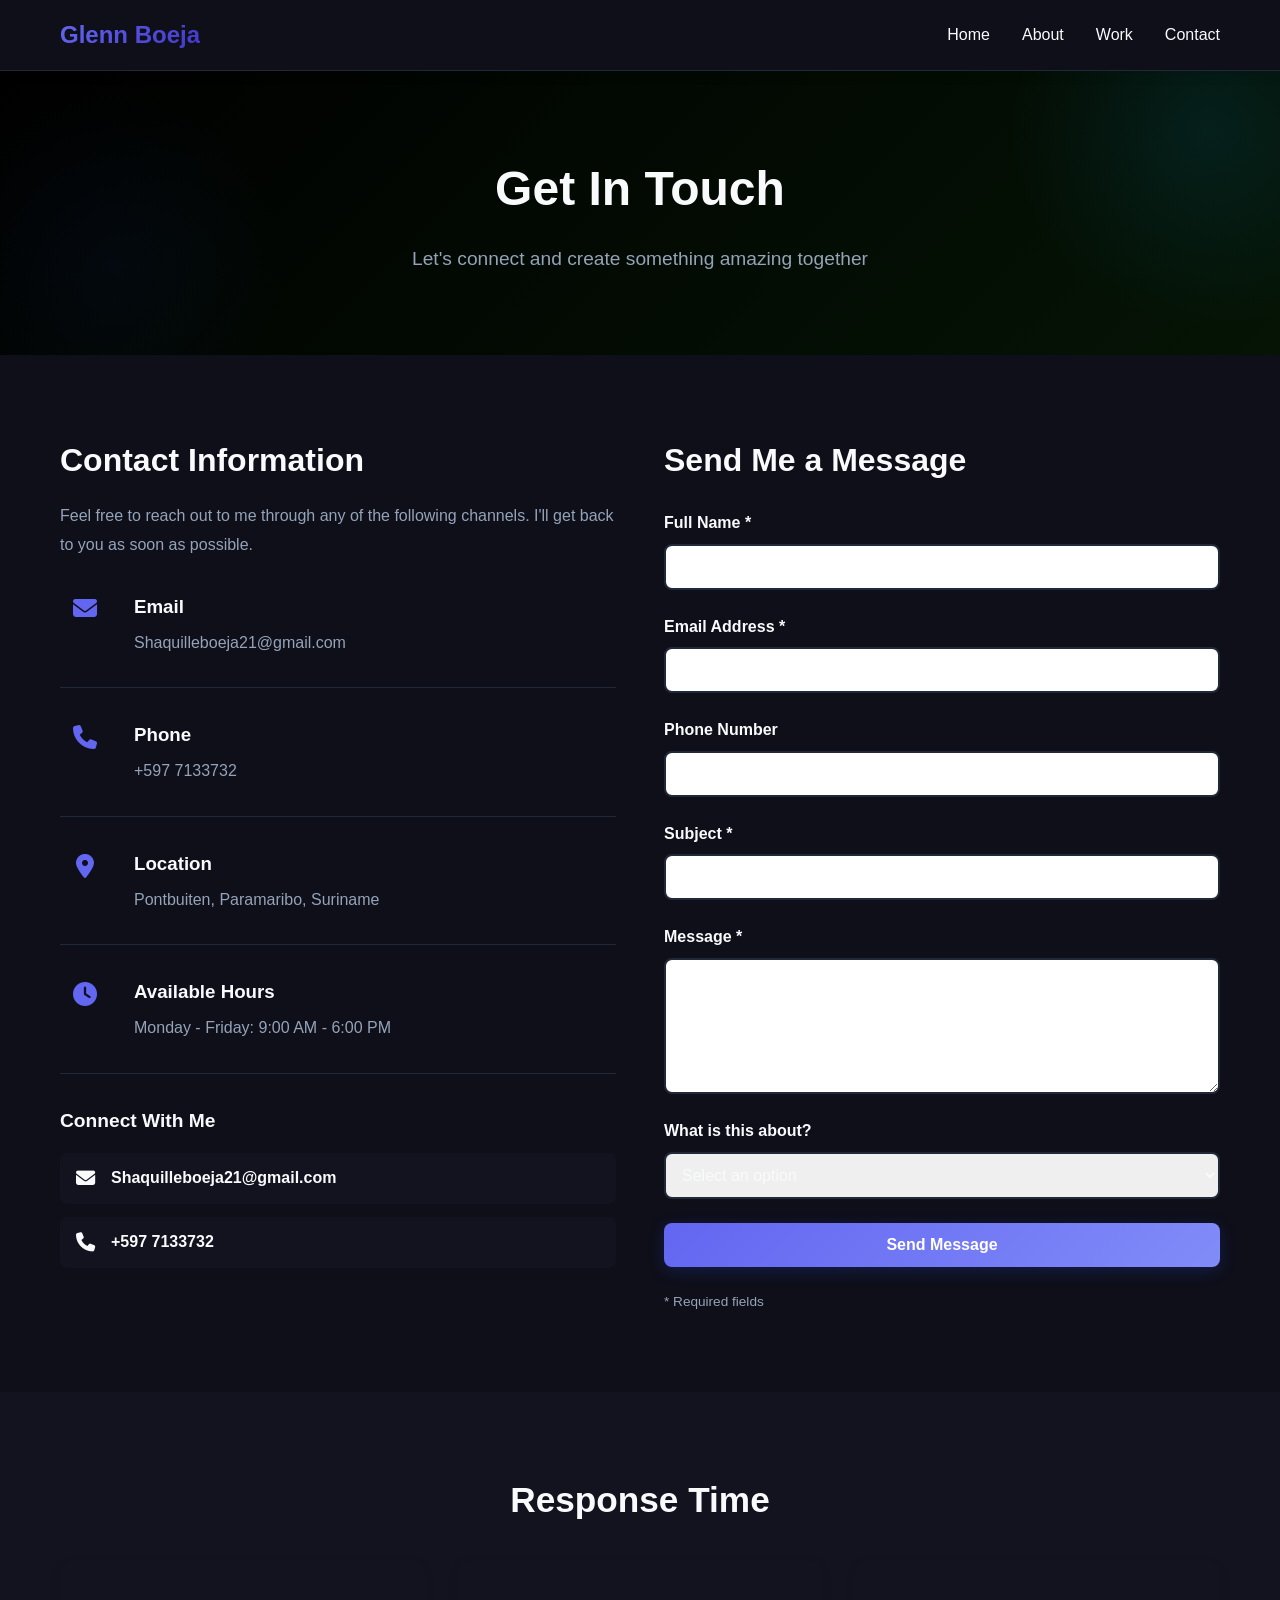
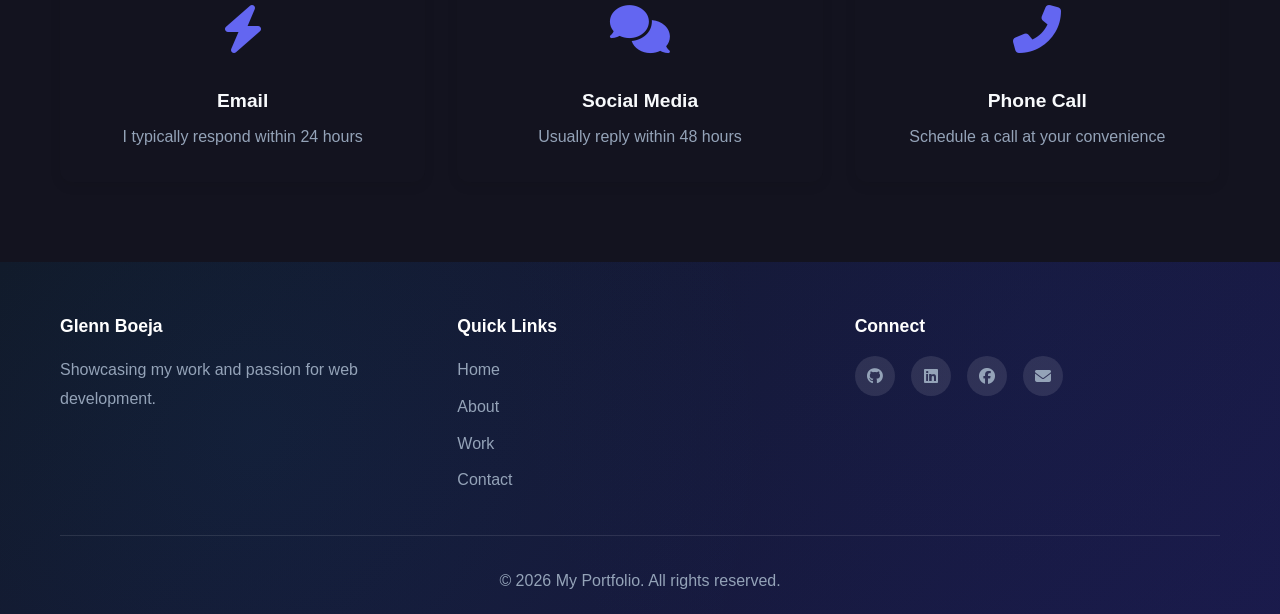
<file: contact.html>
<!DOCTYPE html>
<html lang="en">
<head>
    <meta charset="UTF-8">
    <meta name="viewport" content="width=device-width, initial-scale=1.0">
    <title>Contact Me - My Portfolio</title>
    <link rel="stylesheet" href="css/main.css">
    <link rel="stylesheet" href="css/contact.css">
    <link rel="stylesheet" href="https://cdnjs.cloudflare.com/ajax/libs/font-awesome/6.4.0/css/all.min.css">
</head>
<body>
    <!-- Navigation -->
    <nav class="navbar">
        <div class="container">
            <div class="nav-wrapper">
                <div class="logo">
                    <a href="index.html"><span class="brand">Glenn Boeja</span></a>
                </div>
                <button class="menu-toggle" id="menuToggle">
                    <span></span>
                    <span></span>
                    <span></span>
                </button>
                <ul class="nav-menu" id="navMenu">
                    <li><a href="index.html" class="nav-link">Home</a></li>
                    <li><a href="about.html" class="nav-link">About</a></li>
                    <li><a href="work.html" class="nav-link">Work</a></li>
                    <li><a href="contact.html#contact" class="nav-link active">Contact</a></li>
                </ul>
            </div>
        </div>
    </nav>

    <!-- Page Header -->
    <section class="page-header">
        <div class="container">
            <h1>Get In Touch</h1>
            <p>Let's connect and create something amazing together</p>
        </div>
    </section>

    <!-- Contact Content -->
    <section class="contact-section" id="contact">
        <div class="container">
            <div class="contact-grid">
                <!-- Contact Info -->
                <div class="contact-info">
                    <h2>Contact Information</h2>
                    <p>Feel free to reach out to me through any of the following channels. I'll get back to you as soon as possible.</p>

                    <div class="contact-item">
                        <div class="contact-icon">
                            <i class="fas fa-envelope"></i>
                        </div>
                        <div class="contact-details">
                            <h3>Email</h3>
                            <a href="mailto:Shaquilleboeja21@gmail.com">Shaquilleboeja21@gmail.com</a>
                        </div>
                    </div>

                    <div class="contact-item">
                        <div class="contact-icon">
                            <i class="fas fa-phone"></i>
                        </div>
                        <div class="contact-details">
                            <h3>Phone</h3>
                            <a href="tel:+5977133732">+597 7133732</a>
                        </div>
                    </div>

                    <div class="contact-item">
                        <div class="contact-icon">
                            <i class="fas fa-map-marker-alt"></i>
                        </div>
                        <div class="contact-details">
                            <h3>Location</h3>
                            <p>Pontbuiten, Paramaribo, Suriname</p>
                        </div>
                    </div>

                    <div class="contact-item">
                        <div class="contact-icon">
                            <i class="fas fa-clock"></i>
                        </div>
                        <div class="contact-details">
                            <h3>Available Hours</h3>
                            <p>Monday - Friday: 9:00 AM - 6:00 PM</p>
                        </div>
                    </div>

                    <h3 class="social-title">Connect With Me</h3>
                    <div class="contact-social">
                        <a href="mailto:Shaquilleboeja21@gmail.com" title="Email">
                            <i class="fas fa-envelope"></i>
                            <span>Shaquilleboeja21@gmail.com</span>
                        </a>
                        <a href="tel:+5977133732" title="Phone">
                            <i class="fas fa-phone"></i>
                            <span>+597 7133732</span>
                        </a>
                    </div>
                </div>

                <!-- Contact Form -->
                <div class="contact-form-wrapper">
                    <h2>Send Me a Message</h2>
                    <form class="contact-form" id="contactForm">
                        <div class="form-group">
                            <label for="name">Full Name *</label>
                            <input type="text" id="name" name="name" required>
                        </div>

                        <div class="form-group">
                            <label for="email">Email Address *</label>
                            <input type="email" id="email" name="email" required>
                        </div>

                        <div class="form-group">
                            <label for="phone">Phone Number</label>
                            <input type="tel" id="phone" name="phone">
                        </div>

                        <div class="form-group">
                            <label for="subject">Subject *</label>
                            <input type="text" id="subject" name="subject" required>
                        </div>

                        <div class="form-group">
                            <label for="message">Message *</label>
                            <textarea id="message" name="message" rows="6" required></textarea>
                        </div>

                        <div class="form-group">
                            <label for="category">What is this about?</label>
                            <select id="category" name="category">
                                <option value="">Select an option</option>
                                <option value="opportunity">Job Opportunity</option>
                                <option value="collaboration">Collaboration</option>
                                <option value="question">Question</option>
                                <option value="feedback">Feedback</option>
                                <option value="other">Other</option>
                            </select>
                        </div>

                        <button type="submit" class="btn btn-primary">Send Message</button>
                        <p class="form-note">* Required fields</p>
                    </form>
                    <div id="formMessage" class="form-message"></div>
                </div>
            </div>
        </div>
    </section>

    <!-- Response Time Section -->
    <section class="response-section">
        <div class="container">
            <h2>Response Time</h2>
            <div class="response-grid">
                <div class="response-card">
                    <div class="response-icon"><i class="fas fa-bolt"></i></div>
                    <h3>Email</h3>
                    <p>I typically respond within 24 hours</p>
                </div>
                <div class="response-card">
                    <div class="response-icon"><i class="fas fa-comments"></i></div>
                    <h3>Social Media</h3>
                    <p>Usually reply within 48 hours</p>
                </div>
                <div class="response-card">
                    <div class="response-icon"><i class="fas fa-phone-alt"></i></div>
                    <h3>Phone Call</h3>
                    <p>Schedule a call at your convenience</p>
                </div>
            </div>
        </div>
    </section>

    <!-- Footer -->
    <footer class="footer">
        <div class="container">
            <div class="footer-content">
                <div class="footer-section">
                    <h3>Glenn Boeja</h3>
                    <p>Showcasing my work and passion for web development.</p>
                </div>
                <div class="footer-section">
                    <h3>Quick Links</h3>
                    <ul>
                        <li><a href="index.html">Home</a></li>
                        <li><a href="about.html">About</a></li>
                        <li><a href="work.html">Work</a></li>
                        <li><a href="contact.html">Contact</a></li>
                    </ul>
                </div>
                <div class="footer-section">
                    <h3>Connect</h3>
                    <div class="social-links">
                        <a href="#" title="GitHub"><i class="fab fa-github"></i></a>
                        <a href="#" title="LinkedIn"><i class="fab fa-linkedin"></i></a>
                        <a href="https://www.facebook.com/share/1EY2jD7xjY/?mibextid=wwXIfr" title="Facebook"><i class="fab fa-facebook"></i></a>
                        <a href="#" title="Email"><i class="fas fa-envelope"></i></a>
                    </div>
                </div>
            </div>
            <div class="footer-bottom">
                <p>&copy; 2026 My Portfolio. All rights reserved.</p>
            </div>
        </div>
    </footer>

    <script src="js/script.js"></script>
</body>
</html>
</file>
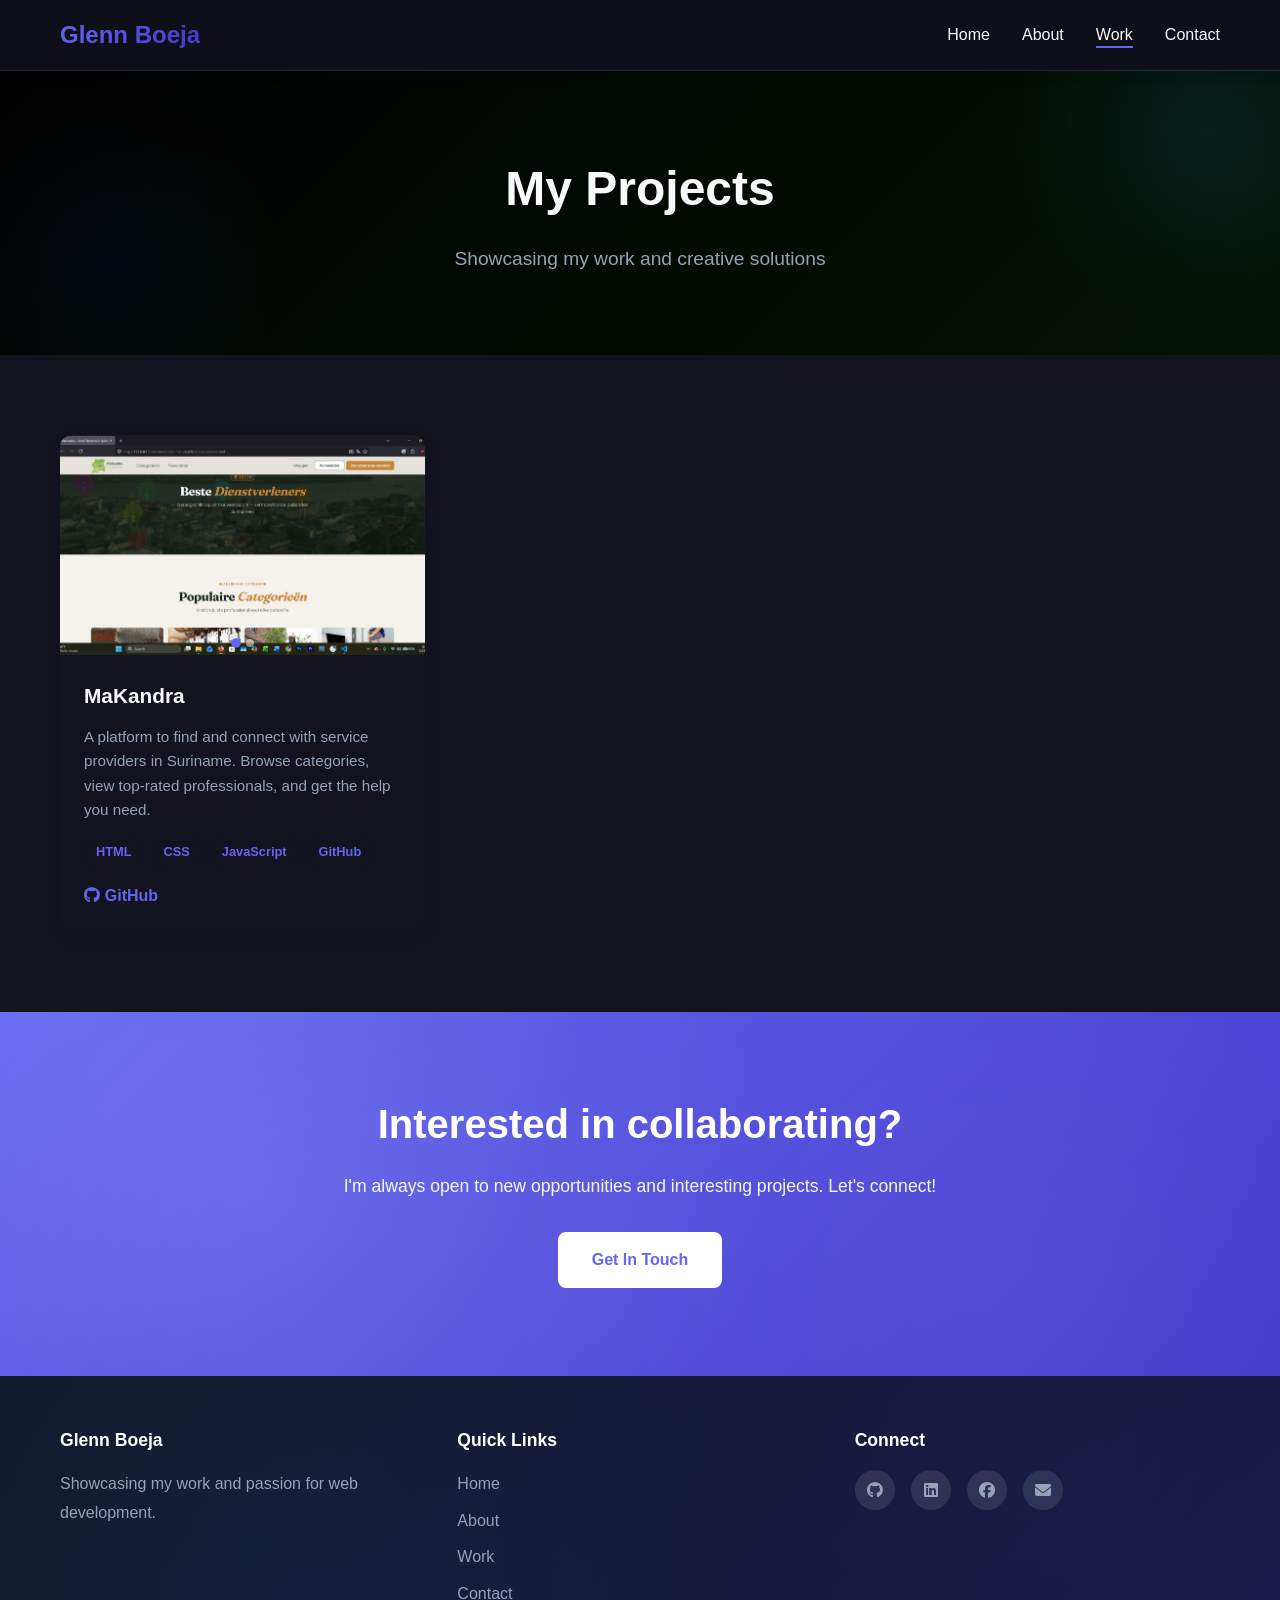
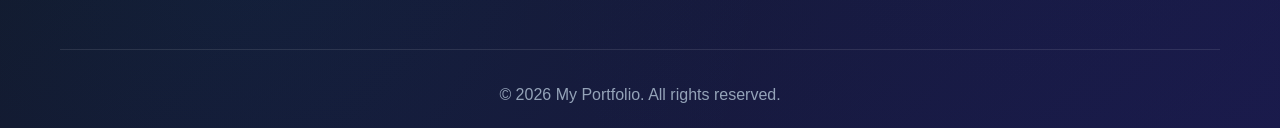
<file: work.html>
<!DOCTYPE html>
<html lang="en">
<head>
    <meta charset="UTF-8">
    <meta name="viewport" content="width=device-width, initial-scale=1.0">
    <title>My Work - My Portfolio</title>
    <link rel="stylesheet" href="css/main.css">
    <link rel="stylesheet" href="css/work.css">
    <link rel="stylesheet" href="https://cdnjs.cloudflare.com/ajax/libs/font-awesome/6.4.0/css/all.min.css">
</head>
<body>
    <!-- Navigation -->
    <nav class="navbar">
        <div class="container">
            <div class="nav-wrapper">
                <div class="logo">
                    <a href="index.html"><span class="brand">Glenn Boeja</span></a>
                </div>
                <button class="menu-toggle" id="menuToggle">
                    <span></span>
                    <span></span>
                    <span></span>
                </button>
                <ul class="nav-menu" id="navMenu">
                    <li><a href="index.html" class="nav-link">Home</a></li>
                    <li><a href="about.html" class="nav-link">About</a></li>
                    <li><a href="work.html" class="nav-link active">Work</a></li>
                    <li><a href="contact.html" class="nav-link">Contact</a></li>
                </ul>
            </div>
        </div>
    </nav>

    <!-- Page Header -->
    <section class="page-header">
        <div class="container">
            <h1>My Projects</h1>
            <p>Showcasing my work and creative solutions</p>
        </div>
    </section>

    <!-- Projects Grid -->
    <section class="work-section">
        <div class="container">
            <div class="work-grid">
                <div class="work-card" data-category="web">
                    <div class="work-image makandra-gallery">
                        <div class="gallery-slides">
                            <img src="img/makandra1.jpeg" alt="MaKandra screenshot 1" class="gallery-slide active">
                            <img src="img/makandra2.jpeg" alt="MaKandra screenshot 2" class="gallery-slide">
                        </div>
                        <button class="gallery-prev"><i class="fas fa-chevron-left"></i></button>
                        <button class="gallery-next"><i class="fas fa-chevron-right"></i></button>
                        <div class="gallery-dots">
                            <span class="gallery-dot active"></span>
                            <span class="gallery-dot"></span>
                        </div>
                        <div class="work-overlay">
                            <a href="https://github.com/Ja1r117/MaKandra-" target="_blank" class="view-btn">View on GitHub</a>
                        </div>
                    </div>
                    <div class="work-content">
                        <h3 class="work-title">MaKandra</h3>
                        <p class="work-description">A platform to find and connect with service providers in Suriname. Browse categories, view top-rated professionals, and get the help you need.</p>
                        <div class="work-tech">
                            <span class="tech-badge">HTML</span>
                            <span class="tech-badge">CSS</span>
                            <span class="tech-badge">JavaScript</span>
                            <span class="tech-badge">GitHub</span>
                        </div>
                        <div class="work-links">
                            <a href="https://github.com/Ja1r117/MaKandra-" target="_blank" class="work-link"><i class="fab fa-github"></i> GitHub</a>
                        </div>
                    </div>
                </div>
            </div>
        </div>
    </section>

    <!-- CTA Section -->
    <section class="cta">
        <div class="container">
            <h2>Interested in collaborating?</h2>
            <p>I'm always open to new opportunities and interesting projects. Let's connect!</p>
            <a href="contact.html" class="btn btn-light">Get In Touch</a>
        </div>
    </section>

    <!-- Footer -->
    <footer class="footer">
        <div class="container">
            <div class="footer-content">
                <div class="footer-section">
                    <h3>Glenn Boeja</h3>
                    <p>Showcasing my work and passion for web development.</p>
                </div>
                <div class="footer-section">
                    <h3>Quick Links</h3>
                    <ul>
                        <li><a href="index.html">Home</a></li>
                        <li><a href="about.html">About</a></li>
                        <li><a href="work.html">Work</a></li>
                        <li><a href="contact.html">Contact</a></li>
                    </ul>
                </div>
                <div class="footer-section">
                    <h3>Connect</h3>
                    <div class="social-links">
                        <a href="#" title="GitHub"><i class="fab fa-github"></i></a>
                        <a href="#" title="LinkedIn"><i class="fab fa-linkedin"></i></a>
                        <a href="https://www.facebook.com/share/1EY2jD7xjY/?mibextid=wwXIfr" title="Facebook"><i class="fab fa-facebook"></i></a>
                        <a href="#" title="Email"><i class="fas fa-envelope"></i></a>
                    </div>
                </div>
            </div>
            <div class="footer-bottom">
                <p>&copy; 2026 My Portfolio. All rights reserved.</p>
            </div>
        </div>
    </footer>

    <script src="js/script.js"></script>
</body>
</html>
</file>
<file: css/main.css>
/* ============================================
   Global Styles & CSS Variables
   ============================================ */

:root {
    --primary-color: #6366f1;
    --secondary-color: #4338ca;
    --accent-color: #818cf8;
    --success-color: #10b981;
    --warning-color: #f59e0b;
    --danger-color: #ef4444;
    --dark-bg: #0f0f1a;
    --light-bg: #13131f;
    --gray-50: #f9fafb;
    --gray-100: #f3f4f6;
    --gray-200: #e5e7eb;
    --gray-300: #d1d5db;
    --gray-400: #9ca3af;
    --gray-500: #6b7280;
    --gray-600: #4b5563;
    --gray-700: #374151;
    --gray-800: #1f2937;
    --gray-900: #111827;
    --text-dark: #f8fafc;
    --text-light: #94a3b8;
    --border-color: #1f2937;
    --shadow-sm: 0 1px 2px 0 rgba(0, 0, 0, 0.05);
    --shadow-md: 0 4px 12px 0 rgba(0, 0, 0, 0.08);
    --shadow-lg: 0 10px 25px 0 rgba(0, 0, 0, 0.1);
    --shadow-xl: 0 20px 40px 0 rgba(0, 0, 0, 0.12);
    --transition: all 0.3s cubic-bezier(0.4, 0, 0.2, 1);
}

* {
    margin: 0;
    padding: 0;
    box-sizing: border-box;
}

html {
    scroll-behavior: smooth;
}

body {
    font-family: 'Segoe UI', Tahoma, Geneva, Verdana, sans-serif;
    color: var(--text-dark);
    background-color: var(--dark-bg);
    line-height: 1.6;
}

/* ============================================
   Container & Layout
   ============================================ */

.container {
    max-width: 1200px;
    margin: 0 auto;
    padding: 0 20px;
}

/* ============================================
   Navigation
   ============================================ */

.navbar {
    background-color: var(--dark-bg);
    box-shadow: var(--shadow-md);
    position: sticky;
    top: 0;
    z-index: 100;
    backdrop-filter: blur(10px);
    border-bottom: 1px solid var(--border-color);
}

.nav-wrapper {
    display: flex;
    justify-content: space-between;
    align-items: center;
    padding: 1rem 0;
}

.logo {
    font-size: 1.5rem;
    font-weight: bold;
}

.logo a {
    text-decoration: none;
    color: var(--primary-color);
}

.brand {
    background: linear-gradient(135deg, var(--primary-color), var(--secondary-color));
    -webkit-background-clip: text;
    -webkit-text-fill-color: transparent;
    background-clip: text;
}

.nav-menu {
    display: flex;
    list-style: none;
    gap: 2rem;
}

.nav-link {
    text-decoration: none;
    color: var(--text-dark);
    font-weight: 500;
    transition: var(--transition);
    position: relative;
}

.nav-link::after {
    content: '';
    position: absolute;
    width: 0;
    height: 2px;
    bottom: -5px;
    left: 0;
    background-color: var(--primary-color);
    transition: width 0.3s ease;
}

.nav-link:hover::after,
.nav-link.active::after {
    width: 100%;
}

.menu-toggle {
    display: none;
    flex-direction: column;
    background: none;
    border: none;
    cursor: pointer;
    gap: 5px;
}

.menu-toggle span {
    width: 25px;
    height: 3px;
    background-color: var(--text-dark);
    border-radius: 3px;
    transition: var(--transition);
}

/* ============================================
   Buttons
   ============================================ */

.btn {
    display: inline-block;
    padding: 13px 32px;
    border: none;
    border-radius: 8px;
    font-size: 1rem;
    font-weight: 600;
    text-decoration: none;
    cursor: pointer;
    transition: var(--transition);
    text-align: center;
    position: relative;
    overflow: hidden;
}

.btn::before {
    content: '';
    position: absolute;
    top: 0;
    left: -100%;
    width: 100%;
    height: 100%;
    background-color: rgba(255, 255, 255, 0.2);
    transition: left 0.3s ease;
    z-index: 0;
}

.btn:hover::before {
    left: 100%;
}

.btn span {
    position: relative;
    z-index: 1;
}

.btn-primary {
    background: linear-gradient(135deg, var(--primary-color), var(--accent-color));
    color: white;
    box-shadow: 0 4px 15px rgba(30, 64, 175, 0.3);
}

.btn-primary:hover {
    transform: translateY(-2px);
    box-shadow: 0 8px 25px rgba(30, 64, 175, 0.4);
}

.btn-secondary {
    background-color: transparent;
    color: var(--primary-color);
    border: 2px solid var(--primary-color);
}

.btn-secondary:hover {
    background-color: var(--primary-color);
    color: white;
    transform: translateY(-2px);
}

.btn-light {
    background-color: white;
    color: var(--primary-color);
    border: 2px solid white;
}

.btn-light:hover {
    background-color: var(--gray-50);
}

/* ============================================
   Hero Section
   ============================================ */

.hero {
    background: linear-gradient(135deg, #0a0a1a 0%, #0d0d2b 100%);
    padding: 100px 0;
    min-height: 650px;
    display: flex;
    align-items: center;
    position: relative;
    overflow: hidden;
}

.hero::before {
    content: '';
    position: absolute;
    top: -50%;
    right: -10%;
    width: 500px;
    height: 500px;
    background: radial-gradient(circle, rgba(14, 165, 233, 0.1) 0%, transparent 70%);
    border-radius: 50%;
    z-index: 0;
}

.hero .container {
    position: relative;
    z-index: 1;
    display: grid;
    grid-template-columns: 1fr 1fr;
    gap: 3rem;
    align-items: center;
}

.hero-text {
    animation: slideInLeft 0.8s ease;
    order: 1;
}

.hero-image {
    order: 2;
}

.hero-text {
    animation: slideInLeft 0.8s ease;
}

.hero-title {
    font-size: 3.5rem;
    font-weight: 800;
    margin-bottom: 1rem;
    line-height: 1.2;
    color: var(--text-dark);
    letter-spacing: -0.02em;
}

.hero-title .highlight {
    background: linear-gradient(135deg, var(--primary-color), var(--accent-color));
    -webkit-background-clip: text;
    -webkit-text-fill-color: transparent;
    background-clip: text;
}

.hero-subtitle {
    font-size: 1.5rem;
    color: var(--text-light);
    margin-bottom: 1rem;
}

.hero-description {
    font-size: 1.1rem;
    color: var(--text-light);
    margin-bottom: 2rem;
    line-height: 1.8;
}

.hero-buttons {
    display: flex;
    gap: 1rem;
    flex-wrap: wrap;
}

.avatar-placeholder {
    width: 100%;
    aspect-ratio: 1;
    background: linear-gradient(135deg, var(--primary-color), var(--secondary-color));
    border-radius: 20px;
    display: flex;
    align-items: center;
    justify-content: center;
    font-size: 5rem;
    color: white;
    animation: slideInRight 0.8s ease;
    box-shadow: var(--shadow-lg);
}

.profile-photo {
    width: 100%;
    height: 100%;
    object-fit: cover;
    border-radius: 20px;
    animation: slideInRight 0.8s ease;
    box-shadow: var(--shadow-lg);
    border: 8px solid var(--primary-color);
    display: block;
}

/* ============================================
   Sections
   ============================================ */

.section-title {
    font-size: 2.5rem;
    font-weight: 800;
    margin-bottom: 3rem;
    text-align: center;
    color: var(--text-dark);
    position: relative;
    letter-spacing: -0.01em;
}

.section-title::after {
    content: '';
    display: block;
    width: 60px;
    height: 4px;
    background: linear-gradient(90deg, var(--primary-color), var(--accent-color));
    margin: 1rem auto 0;
    border-radius: 2px;
}

section {
    padding: 80px 0;
}

/* ============================================
   Roles Section
   ============================================ */

.roles {
    background-color: var(--light-bg);
}

.roles-grid {
    display: grid;
    grid-template-columns: repeat(auto-fit, minmax(280px, 1fr));
    gap: 2rem;
}

.role-card {
    background: var(--light-bg);
    padding: 2.5rem;
    border-radius: 12px;
    text-align: center;
    box-shadow: var(--shadow-md);
    transition: var(--transition);
    border: 1px solid var(--border-color);
    position: relative;
    overflow: hidden;
}

.role-card::before {
    content: '';
    position: absolute;
    top: 0;
    left: 0;
    right: 0;
    height: 4px;
    background: linear-gradient(90deg, var(--primary-color), var(--accent-color));
    transform: scaleX(0);
    transform-origin: left;
    transition: transform 0.3s ease;
}

.role-card:hover {
    transform: translateY(-8px);
    box-shadow: var(--shadow-xl);
}

.role-card:hover::before {
    transform: scaleX(1);
}

.role-icon {
    font-size: 3rem;
    color: var(--primary-color);
    margin-bottom: 1rem;
}

.role-card h3 {
    font-size: 1.3rem;
    margin-bottom: 0.5rem;
}

.role-card p {
    color: var(--text-light);
}

/* ============================================
   Experience Section
   ============================================ */

.experience {
    background-color: var(--dark-bg);
}

.experience-list {
    display: grid;
    gap: 2rem;
    max-width: 800px;
    margin: 0 auto;
}

.experience-item {
    background: var(--light-bg);
    padding: 2.5rem;
    border-left: 4px solid transparent;
    border-image: linear-gradient(180deg, var(--primary-color), var(--accent-color)) 1;
    border-radius: 8px;
    box-shadow: var(--shadow-md);
    transition: var(--transition);
    position: relative;
    overflow: hidden;
}

.experience-item::before {
    content: '';
    position: absolute;
    top: 0;
    right: 0;
    width: 100px;
    height: 100px;
    background: radial-gradient(circle, rgba(14, 165, 233, 0.1) 0%, transparent 70%);
    border-radius: 50%;
    transform: translate(30px, -30px);
}

.experience-item:hover {
    transform: translateX(8px);
    box-shadow: var(--shadow-lg);
}

.experience-header {
    display: flex;
    justify-content: space-between;
    align-items: start;
    margin-bottom: 1rem;
}

.job-title {
    font-size: 1.3rem;
    font-weight: 700;
    color: var(--text-dark);
}

.job-date {
    background-color: var(--light-bg);
    padding: 4px 12px;
    border-radius: 20px;
    font-size: 0.85rem;
    color: var(--text-light);
    white-space: nowrap;
}

.job-company {
    color: var(--primary-color);
    font-weight: 600;
    margin-bottom: 0.5rem;
}

.job-description {
    color: var(--text-light);
    line-height: 1.8;
}

/* ============================================
   Projects Section
   ============================================ */

.projects {
    background-color: var(--light-bg);
}

.projects-grid {
    display: grid;
    grid-template-columns: repeat(auto-fit, minmax(300px, 1fr));
    gap: 2rem;
    margin-bottom: 3rem;
}

.project-card {
    background: var(--light-bg);
    border-radius: 12px;
    overflow: hidden;
    box-shadow: var(--shadow-md);
    transition: var(--transition);
    border: 1px solid var(--border-color);
}

.project-card:hover {
    transform: translateY(-12px);
    box-shadow: var(--shadow-xl);
}

.project-image {
    height: 220px;
    background: linear-gradient(135deg, var(--primary-color), var(--accent-color));
    display: flex;
    align-items: center;
    justify-content: center;
    position: relative;
    overflow: hidden;
}

.project-image::after {
    content: '';
    position: absolute;
    inset: 0;
    background: linear-gradient(45deg, transparent 30%, rgba(255,255,255,0.1) 50%, transparent 70%);
    animation: shimmer 3s infinite;
}

@keyframes shimmer {
    0% { transform: translateX(-100%); }
    100% { transform: translateX(100%); }
}

.project-placeholder {
    font-size: 3rem;
    color: white;
}

.project-content {
    padding: 1.5rem;
}

.project-title {
    font-size: 1.3rem;
    margin-bottom: 0.5rem;
    color: var(--text-dark);
}

.project-description {
    color: var(--text-light);
    margin-bottom: 1rem;
    font-size: 0.95rem;
    line-height: 1.6;
}

.project-tech {
    display: flex;
    gap: 0.5rem;
    flex-wrap: wrap;
    margin-bottom: 1rem;
}

.tech-badge {
    background-color: var(--light-bg);
    color: var(--primary-color);
    padding: 4px 12px;
    border-radius: 20px;
    font-size: 0.8rem;
    font-weight: 600;
}

.project-link {
    color: var(--primary-color);
    text-decoration: none;
    font-weight: 600;
    display: inline-flex;
    align-items: center;
    gap: 0.5rem;
    transition: var(--transition);
}

.project-link:hover {
    gap: 1rem;
}

.view-all {
    text-align: center;
}

/* ============================================
   Skills Section
   ============================================ */

.skills {
    background-color: var(--dark-bg);
}

.skills-grid {
    display: grid;
    grid-template-columns: repeat(auto-fit, minmax(300px, 1fr));
    gap: 2rem;
}

.skill-category {
    background: var(--light-bg);
    padding: 2rem;
    border-radius: 12px;
    border: 1px solid var(--border-color);
    box-shadow: var(--shadow-md);
    transition: var(--transition);
}

.skill-category:hover {
    transform: translateY(-4px);
    box-shadow: var(--shadow-lg);
}

.category-title {
    font-size: 1.2rem;
    margin-bottom: 1.5rem;
    color: var(--text-dark);
}

.skill-list {
    display: flex;
    flex-wrap: wrap;
    gap: 0.8rem;
}

.skill-tag {
    background-color: var(--primary-color);
    color: white;
    padding: 8px 16px;
    border-radius: 20px;
    font-size: 0.9rem;
    font-weight: 600;
}

/* ============================================
   Stats Section
   ============================================ */

.stats-section {
    background: linear-gradient(135deg, #000000 0%, #051405 100%);
    padding: 80px 0;
    position: relative;
    overflow: hidden;
}

.stats-section::before {
    content: '';
    position: absolute;
    top: 50%;
    left: -20%;
    width: 400px;
    height: 400px;
    background: radial-gradient(circle, rgba(30, 64, 175, 0.08) 0%, transparent 70%);
    border-radius: 50%;
    transform: translateY(-50%);
}

.stats-grid {
    display: grid;
    grid-template-columns: repeat(auto-fit, minmax(250px, 1fr));
    gap: 2rem;
    position: relative;
    z-index: 1;
}

.stat-card {
    background: var(--light-bg);
    padding: 2.5rem;
    border-radius: 12px;
    text-align: center;
    box-shadow: var(--shadow-md);
    border: 1px solid var(--border-color);
    transition: var(--transition);
    position: relative;
}

.stat-card::after {
    content: '';
    position: absolute;
    top: 0;
    left: 0;
    right: 0;
    height: 3px;
    background: linear-gradient(90deg, var(--primary-color), var(--accent-color));
    border-radius: 12px 12px 0 0;
    transform: scaleX(0);
    transform-origin: center;
    transition: transform 0.3s ease;
}

.stat-card:hover {
    transform: translateY(-8px);
    box-shadow: var(--shadow-xl);
}

.stat-card:hover::after {
    transform: scaleX(1);
}

.stat-number {
    font-size: 2.5rem;
    font-weight: 800;
    background: linear-gradient(135deg, var(--primary-color), var(--accent-color));
    -webkit-background-clip: text;
    -webkit-text-fill-color: transparent;
    background-clip: text;
    margin-bottom: 0.5rem;
}

.stat-label {
    font-size: 1.1rem;
    font-weight: 600;
    color: var(--text-dark);
    margin-bottom: 0.5rem;
}

.stat-description {
    color: var(--text-light);
    font-size: 0.9rem;
    line-height: 1.6;
}

/* ============================================
   CTA Section
   ============================================ */

.cta {
    background: linear-gradient(135deg, var(--primary-color) 0%, var(--secondary-color) 100%);
    color: white;
    text-align: center;
    padding: 80px 0;
    position: relative;
    overflow: hidden;
}

.cta::before {
    content: '';
    position: absolute;
    inset: 0;
    background: 
        radial-gradient(circle at 20% 50%, rgba(255,255,255,0.1) 0%, transparent 50%),
        radial-gradient(circle at 80% 80%, rgba(255,255,255,0.05) 0%, transparent 50%);
    z-index: 0;
}

.cta .container {
    position: relative;
    z-index: 1;
}

.cta h2 {
    font-size: 2.5rem;
    margin-bottom: 1rem;
}

.cta p {
    font-size: 1.1rem;
    margin-bottom: 2rem;
    opacity: 0.95;
}

/* ============================================
   Page Header
   ============================================ */

.page-header {
    background: linear-gradient(135deg, #000000 0%, #051405 100%);
    padding: 80px 0;
    text-align: center;
    position: relative;
    overflow: hidden;
}

.page-header::before {
    content: '';
    position: absolute;
    top: -50%;
    right: -10%;
    width: 400px;
    height: 400px;
    background: radial-gradient(circle, rgba(14, 165, 233, 0.1) 0%, transparent 70%);
    border-radius: 50%;
}

.page-header::after {
    content: '';
    position: absolute;
    bottom: -30%;
    left: -5%;
    width: 350px;
    height: 350px;
    background: radial-gradient(circle, rgba(30, 64, 175, 0.08) 0%, transparent 70%);
    border-radius: 50%;
}

.page-header .container {
    position: relative;
    z-index: 1;
}

.page-header h1 {
    font-size: 3rem;
    margin-bottom: 1rem;
    color: var(--text-dark);
}

.page-header p {
    font-size: 1.2rem;
    color: var(--text-light);
}

/* ============================================
   About Section
   ============================================ */

.about-section {
    background-color: var(--light-bg);
}

.about-grid {
    display: grid;
    grid-template-columns: 1fr 1fr;
    gap: 3rem;
    align-items: center;
}

.about-image {
    display: flex;
    align-items: center;
    justify-content: center;
}

.about-placeholder {
    width: 100%;
    aspect-ratio: 1;
    background: linear-gradient(135deg, var(--primary-color), var(--secondary-color));
    border-radius: 20px;
    display: flex;
    align-items: center;
    justify-content: center;
    font-size: 8rem;
    color: white;
    box-shadow: var(--shadow-lg);
}

.about-content h2 {
    font-size: 2rem;
    margin-bottom: 1.5rem;
    color: var(--text-dark);
}

.about-content p {
    color: var(--text-light);
    margin-bottom: 1rem;
    line-height: 1.8;
    font-size: 1.05rem;
}

/* ============================================
   Background/Timeline Section
   ============================================ */

.background {
    background-color: var(--dark-bg);
}

.timeline {
    position: relative;
    max-width: 800px;
    margin: 0 auto;
}

.timeline::before {
    content: '';
    position: absolute;
    left: 50%;
    top: 0;
    bottom: 0;
    width: 2px;
    background-color: var(--primary-color);
    transform: translateX(-50%);
}

.timeline-item {
    margin-bottom: 3rem;
    position: relative;
}

.timeline-item:nth-child(odd) .timeline-content {
    margin-left: 0;
    margin-right: auto;
    width: 48%;
}

.timeline-item:nth-child(even) .timeline-content {
    margin-left: auto;
    margin-right: 0;
    width: 48%;
}

.timeline-marker {
    position: absolute;
    left: 50%;
    transform: translateX(-50%);
    top: 0;
}

.marker-dot {
    width: 20px;
    height: 20px;
    background-color: var(--primary-color);
    border: 4px solid white;
    border-radius: 50%;
    box-shadow: var(--shadow-md);
}

.timeline-content {
    background: var(--light-bg);
    padding: 2rem;
    border-radius: 8px;
    box-shadow: var(--shadow-md);
}

.timeline-photo-placeholder {
    width: 100%;
    height: 160px;
    background: linear-gradient(135deg, rgba(99, 102, 241, 0.15), rgba(67, 56, 202, 0.1));
    border: 2px dashed var(--primary-color);
    border-radius: 8px;
    display: flex;
    flex-direction: column;
    align-items: center;
    justify-content: center;
    margin-bottom: 1rem;
    color: var(--primary-color);
    gap: 0.5rem;
    cursor: pointer;
    transition: var(--transition);
}

.timeline-photo-placeholder:hover {
    background: linear-gradient(135deg, rgba(99, 102, 241, 0.25), rgba(67, 56, 202, 0.2));
}

.timeline-photo-placeholder i {
    font-size: 2rem;
    opacity: 0.7;
}

.timeline-photo-placeholder span {
    font-size: 0.85rem;
    opacity: 0.8;
    font-style: italic;
}

.timeline-content h3 {
    color: var(--text-dark);
    margin-bottom: 0.5rem;
}

.timeline-content p {
    color: var(--text-light);
    line-height: 1.6;
}

/* ============================================
   Education Section
   ============================================ */

.education {
    background-color: var(--light-bg);
}

.education-grid {
    display: grid;
    grid-template-columns: repeat(auto-fit, minmax(300px, 1fr));
    gap: 2rem;
}

.education-card {
    background: var(--light-bg);
    padding: 2rem;
    border-radius: 12px;
    box-shadow: var(--shadow-md);
    text-align: center;
    transition: var(--transition);
    border-top: 4px solid var(--primary-color);
}

.education-card:hover {
    transform: translateY(-8px);
    box-shadow: var(--shadow-lg);
}

.education-icon {
    font-size: 3rem;
    color: var(--primary-color);
    margin-bottom: 1rem;
}

.education-card h3 {
    font-size: 1.2rem;
    margin-bottom: 0.5rem;
    color: var(--text-dark);
}

.institution {
    color: var(--primary-color);
    font-weight: 600;
    margin-bottom: 0.3rem;
}

.year {
    color: var(--text-light);
    font-size: 0.9rem;
    margin-bottom: 1rem;
}

.description {
    color: var(--text-light);
    line-height: 1.6;
    font-size: 0.95rem;
}

/* ============================================
   Interests Section
   ============================================ */

.interests {
    background-color: var(--dark-bg);
}

.interests-grid {
    display: grid;
    grid-template-columns: repeat(auto-fit, minmax(280px, 1fr));
    gap: 2rem;
}

.interest-item {
    background: linear-gradient(135deg, rgba(99, 102, 241, 0.05), rgba(139, 92, 246, 0.05));
    padding: 2rem;
    border-radius: 12px;
    text-align: center;
    transition: var(--transition);
}

.interest-item:hover {
    transform: translateY(-5px);
    background: linear-gradient(135deg, rgba(99, 102, 241, 0.1), rgba(139, 92, 246, 0.1));
}

.interest-icon {
    font-size: 2.5rem;
    color: var(--primary-color);
    margin-bottom: 1rem;
}

.interest-item h3 {
    font-size: 1.2rem;
    margin-bottom: 0.5rem;
    color: var(--text-dark);
}

.interest-item p {
    color: var(--text-light);
    font-size: 0.95rem;
    line-height: 1.6;
}

/* ============================================
   Work/Projects Section
   ============================================ */

.filter-section {
    background-color: var(--dark-bg);
    padding: 40px 0;
    text-align: center;
}

.filter-buttons {
    display: flex;
    gap: 1rem;
    justify-content: center;
    flex-wrap: wrap;
}

.filter-btn {
    background-color: var(--light-bg);
    border: 2px solid transparent;
    padding: 10px 20px;
    border-radius: 20px;
    cursor: pointer;
    font-weight: 600;
    transition: var(--transition);
    color: var(--text-dark);
}

.filter-btn:hover,
.filter-btn.active {
    background-color: var(--primary-color);
    color: white;
    border-color: var(--primary-color);
}

.work-section {
    background-color: var(--light-bg);
}

.work-grid {
    display: grid;
    grid-template-columns: repeat(auto-fill, minmax(320px, 1fr));
    gap: 2rem;
}

.work-card {
    background: var(--light-bg);
    border-radius: 12px;
    overflow: hidden;
    box-shadow: var(--shadow-md);
    transition: var(--transition);
}

.work-card:hover {
    transform: translateY(-8px);
    box-shadow: var(--shadow-lg);
}

.work-image {
    position: relative;
    height: 220px;
    background: linear-gradient(135deg, var(--primary-color), var(--secondary-color));
    display: flex;
    align-items: center;
    justify-content: center;
    overflow: hidden;
}

/* MaKandra Gallery Slideshow */
.makandra-gallery {
    background: #000;
}

.gallery-slides {
    width: 100%;
    height: 100%;
    position: relative;
}

.gallery-slide {
    position: absolute;
    top: 0; left: 0;
    width: 100%;
    height: 100%;
    object-fit: cover;
    opacity: 0;
    transition: opacity 0.5s ease;
}

.gallery-slide.active {
    opacity: 1;
}

.gallery-prev,
.gallery-next {
    position: absolute;
    top: 50%;
    transform: translateY(-50%);
    background: rgba(99, 102, 241, 0.8);
    color: white;
    border: none;
    width: 32px;
    height: 32px;
    border-radius: 50%;
    cursor: pointer;
    display: flex;
    align-items: center;
    justify-content: center;
    font-size: 0.8rem;
    z-index: 10;
    transition: var(--transition);
    opacity: 0;
}

.makandra-gallery:hover .gallery-prev,
.makandra-gallery:hover .gallery-next {
    opacity: 1;
}

.gallery-prev { left: 8px; }
.gallery-next { right: 8px; }

.gallery-prev:hover,
.gallery-next:hover {
    background: var(--primary-color);
    transform: translateY(-50%) scale(1.1);
}

.gallery-dots {
    position: absolute;
    bottom: 8px;
    left: 50%;
    transform: translateX(-50%);
    display: flex;
    gap: 6px;
    z-index: 10;
}

.gallery-dot {
    width: 8px;
    height: 8px;
    border-radius: 50%;
    background: rgba(255,255,255,0.5);
    cursor: pointer;
    transition: var(--transition);
}

.gallery-dot.active {
    background: var(--primary-color);
    transform: scale(1.2);
}

.work-placeholder {
    font-size: 4rem;
    color: white;
}

.work-overlay {
    position: absolute;
    top: 0;
    left: 0;
    right: 0;
    bottom: 0;
    background-color: rgba(0, 0, 0, 0.7);
    display: flex;
    align-items: center;
    justify-content: center;
    opacity: 0;
    transition: var(--transition);
}

.work-card:hover .work-overlay {
    opacity: 1;
}

.view-btn {
    background-color: var(--primary-color);
    color: white;
    padding: 10px 20px;
    border-radius: 8px;
    text-decoration: none;
    font-weight: 600;
    transition: var(--transition);
}

.view-btn:hover {
    background-color: #5558e3;
}

.work-content {
    padding: 1.5rem;
}

.work-title {
    font-size: 1.3rem;
    margin-bottom: 0.8rem;
    color: var(--text-dark);
}

.work-description {
    color: var(--text-light);
    margin-bottom: 1rem;
    font-size: 0.95rem;
    line-height: 1.6;
}

.work-tech {
    display: flex;
    gap: 0.5rem;
    flex-wrap: wrap;
    margin-bottom: 1rem;
}

.work-links {
    display: flex;
    gap: 1rem;
}

.work-link {
    color: var(--primary-color);
    text-decoration: none;
    font-weight: 600;
    display: inline-flex;
    align-items: center;
    gap: 0.3rem;
    transition: var(--transition);
}

.work-link:hover {
    color: var(--secondary-color);
}

/* ============================================
   Contact Section
   ============================================ */

.contact-section {
    background-color: var(--dark-bg);
}

.contact-grid {
    display: grid;
    grid-template-columns: 1fr 1fr;
    gap: 3rem;
}

.contact-info h2 {
    font-size: 2rem;
    margin-bottom: 1rem;
    color: var(--text-dark);
}

.contact-info > p {
    color: var(--text-light);
    margin-bottom: 2rem;
    line-height: 1.8;
}

.contact-item {
    display: flex;
    gap: 1.5rem;
    margin-bottom: 2rem;
    padding-bottom: 2rem;
    border-bottom: 1px solid var(--border-color);
}

.contact-item:last-of-type {
    border-bottom: none;
}

.contact-icon {
    font-size: 1.5rem;
    color: var(--primary-color);
    min-width: 50px;
    display: flex;
    align-items: flex-start;
    justify-content: center;
    margin-top: 0.3rem;
}

.contact-details h3 {
    margin-bottom: 0.5rem;
    color: var(--text-dark);
}

.contact-details a,
.contact-details p {
    color: var(--text-light);
    text-decoration: none;
    transition: var(--transition);
}

.contact-details a:hover {
    color: var(--primary-color);
}

.social-title {
    font-size: 1.2rem;
    margin: 2rem 0 1rem;
    color: var(--text-dark);
}

.contact-social {
    display: flex;
    flex-direction: column;
    gap: 0.8rem;
}

.contact-social a {
    display: flex;
    align-items: center;
    gap: 1rem;
    padding: 0.8rem 1rem;
    background-color: var(--light-bg);
    border-radius: 8px;
    text-decoration: none;
    color: var(--text-dark);
    transition: var(--transition);
    font-weight: 600;
}

.contact-social a:hover {
    background-color: var(--primary-color);
    color: white;
    transform: translateX(5px);
}

.contact-social i {
    font-size: 1.2rem;
}

/* ============================================
   Contact Form
   ============================================ */

.contact-form-wrapper h2 {
    font-size: 2rem;
    margin-bottom: 1.5rem;
    color: var(--text-dark);
}

.contact-form {
    display: flex;
    flex-direction: column;
    gap: 1.5rem;
}

.form-group {
    display: flex;
    flex-direction: column;
}

.form-group label {
    margin-bottom: 0.5rem;
    color: var(--text-dark);
    font-weight: 600;
}

.form-group input,
.form-group textarea,
.form-group select {
    padding: 12px;
    border: 2px solid var(--border-color);
    border-radius: 8px;
    font-family: inherit;
    font-size: 1rem;
    transition: var(--transition);
    color: var(--text-dark);
}

.form-group input:focus,
.form-group textarea:focus,
.form-group select:focus {
    outline: none;
    border-color: var(--primary-color);
    box-shadow: 0 0 0 3px rgba(99, 102, 241, 0.1);
}

.form-group textarea {
    resize: vertical;
    font-family: inherit;
}

.form-note {
    font-size: 0.85rem;
    color: var(--text-light);
}

.form-message {
    padding: 1rem;
    border-radius: 8px;
    text-align: center;
    margin-top: 1rem;
    display: none;
}

.form-message.success {
    display: block;
    background-color: rgba(16, 185, 129, 0.1);
    color: var(--success-color);
    border: 1px solid var(--success-color);
}

.form-message.error {
    display: block;
    background-color: rgba(239, 68, 68, 0.1);
    color: var(--danger-color);
    border: 1px solid var(--danger-color);
}

/* ============================================
   Response Section
   ============================================ */

.response-section {
    background-color: var(--light-bg);
}

.response-section h2 {
    font-size: 2.2rem;
    margin-bottom: 2rem;
    text-align: center;
}

.response-grid {
    display: grid;
    grid-template-columns: repeat(auto-fit, minmax(250px, 1fr));
    gap: 2rem;
}

.response-card {
    background: var(--light-bg);
    padding: 2rem;
    border-radius: 12px;
    text-align: center;
    box-shadow: var(--shadow-md);
    transition: var(--transition);
}

.response-card:hover {
    transform: translateY(-5px);
    box-shadow: var(--shadow-lg);
}

.response-icon {
    font-size: 3rem;
    color: var(--primary-color);
    margin-bottom: 1rem;
}

.response-card h3 {
    font-size: 1.2rem;
    margin-bottom: 0.5rem;
    color: var(--text-dark);
}

.response-card p {
    color: var(--text-light);
}

/* ============================================
   Footer
   ============================================ */

.footer {
    background: linear-gradient(135deg, var(--gray-900) 0%, #1a1a4a 100%);
    color: white;
    padding: 50px 0 20px;
    position: relative;
    overflow: hidden;
}

.footer::before {
    content: '';
    position: absolute;
    inset: 0;
    background: 
        radial-gradient(circle at 20% 50%, rgba(14, 165, 233, 0.05) 0%, transparent 50%),
        radial-gradient(circle at 80% 20%, rgba(30, 64, 175, 0.05) 0%, transparent 50%);
    z-index: 0;
    pointer-events: none;
}

.footer .container {
    position: relative;
    z-index: 1;
}

.footer-content {
    display: grid;
    grid-template-columns: repeat(auto-fit, minmax(250px, 1fr));
    gap: 2rem;
    margin-bottom: 2rem;
}

.footer-section h3 {
    margin-bottom: 1rem;
    font-size: 1.1rem;
}

.footer-section p,
.footer-section a {
    color: var(--text-light);
    text-decoration: none;
    line-height: 1.8;
    transition: var(--transition);
}

.footer-section a:hover {
    color: var(--primary-color);
}

.footer-section ul {
    list-style: none;
}

.footer-section ul li {
    margin-bottom: 0.5rem;
}

.social-links {
    display: flex;
    gap: 1rem;
}

.social-links a {
    width: 40px;
    height: 40px;
    display: flex;
    align-items: center;
    justify-content: center;
    background-color: rgba(255, 255, 255, 0.1);
    border-radius: 50%;
    transition: var(--transition);
}

.social-links a:hover {
    background-color: var(--primary-color);
    transform: translateY(-3px);
}

.footer-bottom {
    text-align: center;
    padding-top: 2rem;
    border-top: 1px solid rgba(255, 255, 255, 0.1);
    color: var(--text-light);
}

/* ============================================
   Animations
   ============================================ */

@keyframes slideInLeft {
    from {
        opacity: 0;
        transform: translateX(-50px);
    }
    to {
        opacity: 1;
        transform: translateX(0);
    }
}

@keyframes slideInRight {
    from {
        opacity: 0;
        transform: translateX(50px);
    }
    to {
        opacity: 1;
        transform: translateX(0);
    }
}

@keyframes fadeIn {
    from {
        opacity: 0;
    }
    to {
        opacity: 1;
    }
}

/* ============================================
   Responsive Design
   ============================================ */

@media (max-width: 768px) {
    /* Navigation */
    .menu-toggle {
        display: flex;
    }

    .nav-menu {
        position: absolute;
        top: 100%;
        left: 0;
        right: 0;
        background-color: white;
        flex-direction: column;
        gap: 0;
        max-height: 0;
        overflow: hidden;
        transition: max-height 0.3s ease;
    }

    .nav-menu.active {
        max-height: 300px;
        box-shadow: var(--shadow-md);
    }

    .nav-menu li {
        border-bottom: 1px solid var(--border-color);
    }

    .nav-menu a {
        display: block;
        padding: 1rem;
    }

    .nav-link::after {
        display: none;
    }

    /* Hero Section */
    .hero .container {
        grid-template-columns: 1fr;
    }

    .hero-title {
        font-size: 2.5rem;
    }

    .hero-subtitle {
        font-size: 1.2rem;
    }

    .hero-buttons {
        flex-direction: column;
    }

    .btn {
        width: 100%;
    }

    /* Page Header */
    .page-header h1 {
        font-size: 2rem;
    }

    .page-header p {
        font-size: 1rem;
    }

    /* Section Title */
    .section-title {
        font-size: 2rem;
        margin-bottom: 2rem;
    }

    /* About Section */
    .about-grid {
        grid-template-columns: 1fr;
    }

    .about-placeholder {
        font-size: 5rem;
    }

    /* Timeline */
    .timeline::before {
        left: 0;
    }

    .timeline-item:nth-child(odd) .timeline-content,
    .timeline-item:nth-child(even) .timeline-content {
        margin-left: 30px;
        width: 100%;
    }

    .timeline-marker {
        left: 0;
        transform: translateX(-10px);
    }

    /* Contact Section */
    .contact-grid {
        grid-template-columns: 1fr;
    }

    /* Work Grid */
    .work-grid {
        grid-template-columns: 1fr;
    }

    /* Projects Grid */
    .projects-grid {
        grid-template-columns: 1fr;
    }

    /* Filter Section */
    .filter-buttons {
        gap: 0.5rem;
    }

    .filter-btn {
        padding: 8px 16px;
        font-size: 0.9rem;
    }
}

@media (max-width: 480px) {
    /* Hero Section */
    .hero {
        padding: 40px 0;
        min-height: auto;
    }

    .hero-title {
        font-size: 2rem;
    }

    .hero-subtitle {
        font-size: 1rem;
    }

    .hero-description {
        font-size: 0.95rem;
    }

    /* Sections */
    section {
        padding: 50px 0;
    }

    /* Section Title */
    .section-title {
        font-size: 1.5rem;
    }

    /* Grid Layouts */
    .roles-grid,
    .education-grid,
    .interests-grid,
    .response-grid {
        grid-template-columns: 1fr;
    }

    /* Footer */
    .footer-content {
        grid-template-columns: 1fr;
    }

    .footer-section {
        text-align: center;
    }

    .social-links {
        justify-content: center;
    }
}
</file>
<file: css/contact.css>
/* ============================================
   Global Styles & CSS Variables
   ============================================ */

:root {
    --primary-color: #6366f1;
    --secondary-color: #4338ca;
    --accent-color: #818cf8;
    --success-color: #10b981;
    --warning-color: #f59e0b;
    --danger-color: #ef4444;
    --dark-bg: #0f0f1a;
    --light-bg: #13131f;
    --gray-50: #f9fafb;
    --gray-100: #f3f4f6;
    --gray-200: #e5e7eb;
    --gray-300: #d1d5db;
    --gray-400: #9ca3af;
    --gray-500: #6b7280;
    --gray-600: #4b5563;
    --gray-700: #374151;
    --gray-800: #1f2937;
    --gray-900: #111827;
    --text-dark: #f8fafc;
    --text-light: #94a3b8;
    --border-color: #1f2937;
    --shadow-sm: 0 1px 2px 0 rgba(0, 0, 0, 0.05);
    --shadow-md: 0 4px 12px 0 rgba(0, 0, 0, 0.08);
    --shadow-lg: 0 10px 25px 0 rgba(0, 0, 0, 0.1);
    --shadow-xl: 0 20px 40px 0 rgba(0, 0, 0, 0.12);
    --transition: all 0.3s cubic-bezier(0.4, 0, 0.2, 1);
}

* {
    margin: 0;
    padding: 0;
    box-sizing: border-box;
}

html {
    scroll-behavior: smooth;
}

body {
    font-family: 'Segoe UI', Tahoma, Geneva, Verdana, sans-serif;
    color: var(--text-dark);
    background-color: var(--dark-bg);
    line-height: 1.6;
}

/* ============================================
   Container & Layout
   ============================================ */

.container {
    max-width: 1200px;
    margin: 0 auto;
    padding: 0 20px;
}

/* ============================================
   Navigation
   ============================================ */

.navbar {
    background-color: var(--dark-bg);
    box-shadow: var(--shadow-md);
    position: sticky;
    top: 0;
    z-index: 100;
    backdrop-filter: blur(10px);
    border-bottom: 1px solid var(--border-color);
}

.nav-wrapper {
    display: flex;
    justify-content: space-between;
    align-items: center;
    padding: 1rem 0;
}

.logo {
    font-size: 1.5rem;
    font-weight: bold;
}

.logo a {
    text-decoration: none;
    color: var(--primary-color);
}

.brand {
    background: linear-gradient(135deg, var(--primary-color), var(--secondary-color));
    -webkit-background-clip: text;
    -webkit-text-fill-color: transparent;
    background-clip: text;
}

.nav-menu {
    display: flex;
    list-style: none;
    gap: 2rem;
}

.nav-link {
    text-decoration: none;
    color: var(--text-dark);
    font-weight: 500;
    transition: var(--transition);
    position: relative;
}

.nav-link::after {
    content: '';
    position: absolute;
    width: 0;
    height: 2px;
    bottom: -5px;
    left: 0;
    background-color: var(--primary-color);
    transition: width 0.3s ease;
}

.nav-link:hover::after,
.nav-link.active::after {
    width: 100%;
}

.menu-toggle {
    display: none;
    flex-direction: column;
    background: none;
    border: none;
    cursor: pointer;
    gap: 5px;
}

.menu-toggle span {
    width: 25px;
    height: 3px;
    background-color: var(--text-dark);
    border-radius: 3px;
    transition: var(--transition);
}

/* ============================================
   Buttons
   ============================================ */

.btn {
    display: inline-block;
    padding: 13px 32px;
    border: none;
    border-radius: 8px;
    font-size: 1rem;
    font-weight: 600;
    text-decoration: none;
    cursor: pointer;
    transition: var(--transition);
    text-align: center;
    position: relative;
    overflow: hidden;
}

.btn::before {
    content: '';
    position: absolute;
    top: 0;
    left: -100%;
    width: 100%;
    height: 100%;
    background-color: rgba(255, 255, 255, 0.2);
    transition: left 0.3s ease;
    z-index: 0;
}

.btn:hover::before {
    left: 100%;
}

.btn span {
    position: relative;
    z-index: 1;
}

.btn-primary {
    background: linear-gradient(135deg, var(--primary-color), var(--accent-color));
    color: white;
    box-shadow: 0 4px 15px rgba(30, 64, 175, 0.3);
}

.btn-primary:hover {
    transform: translateY(-2px);
    box-shadow: 0 8px 25px rgba(30, 64, 175, 0.4);
}

.btn-secondary {
    background-color: transparent;
    color: var(--primary-color);
    border: 2px solid var(--primary-color);
}

.btn-secondary:hover {
    background-color: var(--primary-color);
    color: white;
    transform: translateY(-2px);
}

.btn-light {
    background-color: white;
    color: var(--primary-color);
    border: 2px solid white;
}

.btn-light:hover {
    background-color: var(--gray-50);
}

/* ============================================
   Hero Section
   ============================================ */

.hero {
    background: linear-gradient(135deg, #0a0a1a 0%, #0d0d2b 100%);
    padding: 100px 0;
    min-height: 650px;
    display: flex;
    align-items: center;
    position: relative;
    overflow: hidden;
}

.hero::before {
    content: '';
    position: absolute;
    top: -50%;
    right: -10%;
    width: 500px;
    height: 500px;
    background: radial-gradient(circle, rgba(14, 165, 233, 0.1) 0%, transparent 70%);
    border-radius: 50%;
    z-index: 0;
}

.hero .container {
    position: relative;
    z-index: 1;
    display: grid;
    grid-template-columns: 1fr 1fr;
    gap: 3rem;
    align-items: center;
}

.hero-text {
    animation: slideInLeft 0.8s ease;
    order: 1;
}

.hero-image {
    order: 2;
}

.hero-text {
    animation: slideInLeft 0.8s ease;
}

.hero-title {
    font-size: 3.5rem;
    font-weight: 800;
    margin-bottom: 1rem;
    line-height: 1.2;
    color: var(--text-dark);
    letter-spacing: -0.02em;
}

.hero-title .highlight {
    background: linear-gradient(135deg, var(--primary-color), var(--accent-color));
    -webkit-background-clip: text;
    -webkit-text-fill-color: transparent;
    background-clip: text;
}

.hero-subtitle {
    font-size: 1.5rem;
    color: var(--text-light);
    margin-bottom: 1rem;
}

.hero-description {
    font-size: 1.1rem;
    color: var(--text-light);
    margin-bottom: 2rem;
    line-height: 1.8;
}

.hero-buttons {
    display: flex;
    gap: 1rem;
    flex-wrap: wrap;
}

.avatar-placeholder {
    width: 100%;
    aspect-ratio: 1;
    background: linear-gradient(135deg, var(--primary-color), var(--secondary-color));
    border-radius: 20px;
    display: flex;
    align-items: center;
    justify-content: center;
    font-size: 5rem;
    color: white;
    animation: slideInRight 0.8s ease;
    box-shadow: var(--shadow-lg);
}

.profile-photo {
    width: 100%;
    height: 100%;
    object-fit: cover;
    border-radius: 20px;
    animation: slideInRight 0.8s ease;
    box-shadow: var(--shadow-lg);
    border: 8px solid var(--primary-color);
    display: block;
}

/* ============================================
   Sections
   ============================================ */

.section-title {
    font-size: 2.5rem;
    font-weight: 800;
    margin-bottom: 3rem;
    text-align: center;
    color: var(--text-dark);
    position: relative;
    letter-spacing: -0.01em;
}

.section-title::after {
    content: '';
    display: block;
    width: 60px;
    height: 4px;
    background: linear-gradient(90deg, var(--primary-color), var(--accent-color));
    margin: 1rem auto 0;
    border-radius: 2px;
}

section {
    padding: 80px 0;
}

/* ============================================
   Roles Section
   ============================================ */

.roles {
    background-color: var(--light-bg);
}

.roles-grid {
    display: grid;
    grid-template-columns: repeat(auto-fit, minmax(280px, 1fr));
    gap: 2rem;
}

.role-card {
    background: var(--light-bg);
    padding: 2.5rem;
    border-radius: 12px;
    text-align: center;
    box-shadow: var(--shadow-md);
    transition: var(--transition);
    border: 1px solid var(--border-color);
    position: relative;
    overflow: hidden;
}

.role-card::before {
    content: '';
    position: absolute;
    top: 0;
    left: 0;
    right: 0;
    height: 4px;
    background: linear-gradient(90deg, var(--primary-color), var(--accent-color));
    transform: scaleX(0);
    transform-origin: left;
    transition: transform 0.3s ease;
}

.role-card:hover {
    transform: translateY(-8px);
    box-shadow: var(--shadow-xl);
}

.role-card:hover::before {
    transform: scaleX(1);
}

.role-icon {
    font-size: 3rem;
    color: var(--primary-color);
    margin-bottom: 1rem;
}

.role-card h3 {
    font-size: 1.3rem;
    margin-bottom: 0.5rem;
}

.role-card p {
    color: var(--text-light);
}

/* ============================================
   Experience Section
   ============================================ */

.experience {
    background-color: var(--dark-bg);
}

.experience-list {
    display: grid;
    gap: 2rem;
    max-width: 800px;
    margin: 0 auto;
}

.experience-item {
    background: var(--light-bg);
    padding: 2.5rem;
    border-left: 4px solid transparent;
    border-image: linear-gradient(180deg, var(--primary-color), var(--accent-color)) 1;
    border-radius: 8px;
    box-shadow: var(--shadow-md);
    transition: var(--transition);
    position: relative;
    overflow: hidden;
}

.experience-item::before {
    content: '';
    position: absolute;
    top: 0;
    right: 0;
    width: 100px;
    height: 100px;
    background: radial-gradient(circle, rgba(14, 165, 233, 0.1) 0%, transparent 70%);
    border-radius: 50%;
    transform: translate(30px, -30px);
}

.experience-item:hover {
    transform: translateX(8px);
    box-shadow: var(--shadow-lg);
}

.experience-header {
    display: flex;
    justify-content: space-between;
    align-items: start;
    margin-bottom: 1rem;
}

.job-title {
    font-size: 1.3rem;
    font-weight: 700;
    color: var(--text-dark);
}

.job-date {
    background-color: var(--light-bg);
    padding: 4px 12px;
    border-radius: 20px;
    font-size: 0.85rem;
    color: var(--text-light);
    white-space: nowrap;
}

.job-company {
    color: var(--primary-color);
    font-weight: 600;
    margin-bottom: 0.5rem;
}

.job-description {
    color: var(--text-light);
    line-height: 1.8;
}

/* ============================================
   Projects Section
   ============================================ */

.projects {
    background-color: var(--light-bg);
}

.projects-grid {
    display: grid;
    grid-template-columns: repeat(auto-fit, minmax(300px, 1fr));
    gap: 2rem;
    margin-bottom: 3rem;
}

.project-card {
    background: var(--light-bg);
    border-radius: 12px;
    overflow: hidden;
    box-shadow: var(--shadow-md);
    transition: var(--transition);
    border: 1px solid var(--border-color);
}

.project-card:hover {
    transform: translateY(-12px);
    box-shadow: var(--shadow-xl);
}

.project-image {
    height: 220px;
    background: linear-gradient(135deg, var(--primary-color), var(--accent-color));
    display: flex;
    align-items: center;
    justify-content: center;
    position: relative;
    overflow: hidden;
}

.project-image::after {
    content: '';
    position: absolute;
    inset: 0;
    background: linear-gradient(45deg, transparent 30%, rgba(255,255,255,0.1) 50%, transparent 70%);
    animation: shimmer 3s infinite;
}

@keyframes shimmer {
    0% { transform: translateX(-100%); }
    100% { transform: translateX(100%); }
}

.project-placeholder {
    font-size: 3rem;
    color: white;
}

.project-content {
    padding: 1.5rem;
}

.project-title {
    font-size: 1.3rem;
    margin-bottom: 0.5rem;
    color: var(--text-dark);
}

.project-description {
    color: var(--text-light);
    margin-bottom: 1rem;
    font-size: 0.95rem;
    line-height: 1.6;
}

.project-tech {
    display: flex;
    gap: 0.5rem;
    flex-wrap: wrap;
    margin-bottom: 1rem;
}

.tech-badge {
    background-color: var(--light-bg);
    color: var(--primary-color);
    padding: 4px 12px;
    border-radius: 20px;
    font-size: 0.8rem;
    font-weight: 600;
}

.project-link {
    color: var(--primary-color);
    text-decoration: none;
    font-weight: 600;
    display: inline-flex;
    align-items: center;
    gap: 0.5rem;
    transition: var(--transition);
}

.project-link:hover {
    gap: 1rem;
}

.view-all {
    text-align: center;
}

/* ============================================
   Skills Section
   ============================================ */

.skills {
    background-color: var(--dark-bg);
}

.skills-grid {
    display: grid;
    grid-template-columns: repeat(auto-fit, minmax(300px, 1fr));
    gap: 2rem;
}

.skill-category {
    background: var(--light-bg);
    padding: 2rem;
    border-radius: 12px;
    border: 1px solid var(--border-color);
    box-shadow: var(--shadow-md);
    transition: var(--transition);
}

.skill-category:hover {
    transform: translateY(-4px);
    box-shadow: var(--shadow-lg);
}

.category-title {
    font-size: 1.2rem;
    margin-bottom: 1.5rem;
    color: var(--text-dark);
}

.skill-list {
    display: flex;
    flex-wrap: wrap;
    gap: 0.8rem;
}

.skill-tag {
    background-color: var(--primary-color);
    color: white;
    padding: 8px 16px;
    border-radius: 20px;
    font-size: 0.9rem;
    font-weight: 600;
}

/* ============================================
   Stats Section
   ============================================ */

.stats-section {
    background: linear-gradient(135deg, #000000 0%, #051405 100%);
    padding: 80px 0;
    position: relative;
    overflow: hidden;
}

.stats-section::before {
    content: '';
    position: absolute;
    top: 50%;
    left: -20%;
    width: 400px;
    height: 400px;
    background: radial-gradient(circle, rgba(30, 64, 175, 0.08) 0%, transparent 70%);
    border-radius: 50%;
    transform: translateY(-50%);
}

.stats-grid {
    display: grid;
    grid-template-columns: repeat(auto-fit, minmax(250px, 1fr));
    gap: 2rem;
    position: relative;
    z-index: 1;
}

.stat-card {
    background: var(--light-bg);
    padding: 2.5rem;
    border-radius: 12px;
    text-align: center;
    box-shadow: var(--shadow-md);
    border: 1px solid var(--border-color);
    transition: var(--transition);
    position: relative;
}

.stat-card::after {
    content: '';
    position: absolute;
    top: 0;
    left: 0;
    right: 0;
    height: 3px;
    background: linear-gradient(90deg, var(--primary-color), var(--accent-color));
    border-radius: 12px 12px 0 0;
    transform: scaleX(0);
    transform-origin: center;
    transition: transform 0.3s ease;
}

.stat-card:hover {
    transform: translateY(-8px);
    box-shadow: var(--shadow-xl);
}

.stat-card:hover::after {
    transform: scaleX(1);
}

.stat-number {
    font-size: 2.5rem;
    font-weight: 800;
    background: linear-gradient(135deg, var(--primary-color), var(--accent-color));
    -webkit-background-clip: text;
    -webkit-text-fill-color: transparent;
    background-clip: text;
    margin-bottom: 0.5rem;
}

.stat-label {
    font-size: 1.1rem;
    font-weight: 600;
    color: var(--text-dark);
    margin-bottom: 0.5rem;
}

.stat-description {
    color: var(--text-light);
    font-size: 0.9rem;
    line-height: 1.6;
}

/* ============================================
   CTA Section
   ============================================ */

.cta {
    background: linear-gradient(135deg, var(--primary-color) 0%, var(--secondary-color) 100%);
    color: white;
    text-align: center;
    padding: 80px 0;
    position: relative;
    overflow: hidden;
}

.cta::before {
    content: '';
    position: absolute;
    inset: 0;
    background: 
        radial-gradient(circle at 20% 50%, rgba(255,255,255,0.1) 0%, transparent 50%),
        radial-gradient(circle at 80% 80%, rgba(255,255,255,0.05) 0%, transparent 50%);
    z-index: 0;
}

.cta .container {
    position: relative;
    z-index: 1;
}

.cta h2 {
    font-size: 2.5rem;
    margin-bottom: 1rem;
}

.cta p {
    font-size: 1.1rem;
    margin-bottom: 2rem;
    opacity: 0.95;
}

/* ============================================
   Page Header
   ============================================ */

.page-header {
    background: linear-gradient(135deg, #000000 0%, #051405 100%);
    padding: 80px 0;
    text-align: center;
    position: relative;
    overflow: hidden;
}

.page-header::before {
    content: '';
    position: absolute;
    top: -50%;
    right: -10%;
    width: 400px;
    height: 400px;
    background: radial-gradient(circle, rgba(14, 165, 233, 0.1) 0%, transparent 70%);
    border-radius: 50%;
}

.page-header::after {
    content: '';
    position: absolute;
    bottom: -30%;
    left: -5%;
    width: 350px;
    height: 350px;
    background: radial-gradient(circle, rgba(30, 64, 175, 0.08) 0%, transparent 70%);
    border-radius: 50%;
}

.page-header .container {
    position: relative;
    z-index: 1;
}

.page-header h1 {
    font-size: 3rem;
    margin-bottom: 1rem;
    color: var(--text-dark);
}

.page-header p {
    font-size: 1.2rem;
    color: var(--text-light);
}

/* ============================================
   About Section
   ============================================ */

.about-section {
    background-color: var(--light-bg);
}

.about-grid {
    display: grid;
    grid-template-columns: 1fr 1fr;
    gap: 3rem;
    align-items: center;
}

.about-image {
    display: flex;
    align-items: center;
    justify-content: center;
}

.about-placeholder {
    width: 100%;
    aspect-ratio: 1;
    background: linear-gradient(135deg, var(--primary-color), var(--secondary-color));
    border-radius: 20px;
    display: flex;
    align-items: center;
    justify-content: center;
    font-size: 8rem;
    color: white;
    box-shadow: var(--shadow-lg);
}

.about-content h2 {
    font-size: 2rem;
    margin-bottom: 1.5rem;
    color: var(--text-dark);
}

.about-content p {
    color: var(--text-light);
    margin-bottom: 1rem;
    line-height: 1.8;
    font-size: 1.05rem;
}

/* ============================================
   Background/Timeline Section
   ============================================ */

.background {
    background-color: var(--dark-bg);
}

.timeline {
    position: relative;
    max-width: 800px;
    margin: 0 auto;
}

.timeline::before {
    content: '';
    position: absolute;
    left: 50%;
    top: 0;
    bottom: 0;
    width: 2px;
    background-color: var(--primary-color);
    transform: translateX(-50%);
}

.timeline-item {
    margin-bottom: 3rem;
    position: relative;
}

.timeline-item:nth-child(odd) .timeline-content {
    margin-left: 0;
    margin-right: auto;
    width: 48%;
}

.timeline-item:nth-child(even) .timeline-content {
    margin-left: auto;
    margin-right: 0;
    width: 48%;
}

.timeline-marker {
    position: absolute;
    left: 50%;
    transform: translateX(-50%);
    top: 0;
}

.marker-dot {
    width: 20px;
    height: 20px;
    background-color: var(--primary-color);
    border: 4px solid white;
    border-radius: 50%;
    box-shadow: var(--shadow-md);
}

.timeline-content {
    background: var(--light-bg);
    padding: 2rem;
    border-radius: 8px;
    box-shadow: var(--shadow-md);
}

.timeline-photo-placeholder {
    width: 100%;
    height: 160px;
    background: linear-gradient(135deg, rgba(99, 102, 241, 0.15), rgba(67, 56, 202, 0.1));
    border: 2px dashed var(--primary-color);
    border-radius: 8px;
    display: flex;
    flex-direction: column;
    align-items: center;
    justify-content: center;
    margin-bottom: 1rem;
    color: var(--primary-color);
    gap: 0.5rem;
    cursor: pointer;
    transition: var(--transition);
}

.timeline-photo-placeholder:hover {
    background: linear-gradient(135deg, rgba(99, 102, 241, 0.25), rgba(67, 56, 202, 0.2));
}

.timeline-photo-placeholder i {
    font-size: 2rem;
    opacity: 0.7;
}

.timeline-photo-placeholder span {
    font-size: 0.85rem;
    opacity: 0.8;
    font-style: italic;
}

.timeline-content h3 {
    color: var(--text-dark);
    margin-bottom: 0.5rem;
}

.timeline-content p {
    color: var(--text-light);
    line-height: 1.6;
}

/* ============================================
   Education Section
   ============================================ */

.education {
    background-color: var(--light-bg);
}

.education-grid {
    display: grid;
    grid-template-columns: repeat(auto-fit, minmax(300px, 1fr));
    gap: 2rem;
}

.education-card {
    background: var(--light-bg);
    padding: 2rem;
    border-radius: 12px;
    box-shadow: var(--shadow-md);
    text-align: center;
    transition: var(--transition);
    border-top: 4px solid var(--primary-color);
}

.education-card:hover {
    transform: translateY(-8px);
    box-shadow: var(--shadow-lg);
}

.education-icon {
    font-size: 3rem;
    color: var(--primary-color);
    margin-bottom: 1rem;
}

.education-card h3 {
    font-size: 1.2rem;
    margin-bottom: 0.5rem;
    color: var(--text-dark);
}

.institution {
    color: var(--primary-color);
    font-weight: 600;
    margin-bottom: 0.3rem;
}

.year {
    color: var(--text-light);
    font-size: 0.9rem;
    margin-bottom: 1rem;
}

.description {
    color: var(--text-light);
    line-height: 1.6;
    font-size: 0.95rem;
}

/* ============================================
   Interests Section
   ============================================ */

.interests {
    background-color: var(--dark-bg);
}

.interests-grid {
    display: grid;
    grid-template-columns: repeat(auto-fit, minmax(280px, 1fr));
    gap: 2rem;
}

.interest-item {
    background: linear-gradient(135deg, rgba(99, 102, 241, 0.05), rgba(139, 92, 246, 0.05));
    padding: 2rem;
    border-radius: 12px;
    text-align: center;
    transition: var(--transition);
}

.interest-item:hover {
    transform: translateY(-5px);
    background: linear-gradient(135deg, rgba(99, 102, 241, 0.1), rgba(139, 92, 246, 0.1));
}

.interest-icon {
    font-size: 2.5rem;
    color: var(--primary-color);
    margin-bottom: 1rem;
}

.interest-item h3 {
    font-size: 1.2rem;
    margin-bottom: 0.5rem;
    color: var(--text-dark);
}

.interest-item p {
    color: var(--text-light);
    font-size: 0.95rem;
    line-height: 1.6;
}

/* ============================================
   Work/Projects Section
   ============================================ */

.filter-section {
    background-color: var(--dark-bg);
    padding: 40px 0;
    text-align: center;
}

.filter-buttons {
    display: flex;
    gap: 1rem;
    justify-content: center;
    flex-wrap: wrap;
}

.filter-btn {
    background-color: var(--light-bg);
    border: 2px solid transparent;
    padding: 10px 20px;
    border-radius: 20px;
    cursor: pointer;
    font-weight: 600;
    transition: var(--transition);
    color: var(--text-dark);
}

.filter-btn:hover,
.filter-btn.active {
    background-color: var(--primary-color);
    color: white;
    border-color: var(--primary-color);
}

.work-section {
    background-color: var(--light-bg);
}

.work-grid {
    display: grid;
    grid-template-columns: repeat(auto-fill, minmax(320px, 1fr));
    gap: 2rem;
}

.work-card {
    background: var(--light-bg);
    border-radius: 12px;
    overflow: hidden;
    box-shadow: var(--shadow-md);
    transition: var(--transition);
}

.work-card:hover {
    transform: translateY(-8px);
    box-shadow: var(--shadow-lg);
}

.work-image {
    position: relative;
    height: 220px;
    background: linear-gradient(135deg, var(--primary-color), var(--secondary-color));
    display: flex;
    align-items: center;
    justify-content: center;
    overflow: hidden;
}

/* MaKandra Gallery Slideshow */
.makandra-gallery {
    background: #000;
}

.gallery-slides {
    width: 100%;
    height: 100%;
    position: relative;
}

.gallery-slide {
    position: absolute;
    top: 0; left: 0;
    width: 100%;
    height: 100%;
    object-fit: cover;
    opacity: 0;
    transition: opacity 0.5s ease;
}

.gallery-slide.active {
    opacity: 1;
}

.gallery-prev,
.gallery-next {
    position: absolute;
    top: 50%;
    transform: translateY(-50%);
    background: rgba(99, 102, 241, 0.8);
    color: white;
    border: none;
    width: 32px;
    height: 32px;
    border-radius: 50%;
    cursor: pointer;
    display: flex;
    align-items: center;
    justify-content: center;
    font-size: 0.8rem;
    z-index: 10;
    transition: var(--transition);
    opacity: 0;
}

.makandra-gallery:hover .gallery-prev,
.makandra-gallery:hover .gallery-next {
    opacity: 1;
}

.gallery-prev { left: 8px; }
.gallery-next { right: 8px; }

.gallery-prev:hover,
.gallery-next:hover {
    background: var(--primary-color);
    transform: translateY(-50%) scale(1.1);
}

.gallery-dots {
    position: absolute;
    bottom: 8px;
    left: 50%;
    transform: translateX(-50%);
    display: flex;
    gap: 6px;
    z-index: 10;
}

.gallery-dot {
    width: 8px;
    height: 8px;
    border-radius: 50%;
    background: rgba(255,255,255,0.5);
    cursor: pointer;
    transition: var(--transition);
}

.gallery-dot.active {
    background: var(--primary-color);
    transform: scale(1.2);
}

.work-placeholder {
    font-size: 4rem;
    color: white;
}

.work-overlay {
    position: absolute;
    top: 0;
    left: 0;
    right: 0;
    bottom: 0;
    background-color: rgba(0, 0, 0, 0.7);
    display: flex;
    align-items: center;
    justify-content: center;
    opacity: 0;
    transition: var(--transition);
}

.work-card:hover .work-overlay {
    opacity: 1;
}

.view-btn {
    background-color: var(--primary-color);
    color: white;
    padding: 10px 20px;
    border-radius: 8px;
    text-decoration: none;
    font-weight: 600;
    transition: var(--transition);
}

.view-btn:hover {
    background-color: #5558e3;
}

.work-content {
    padding: 1.5rem;
}

.work-title {
    font-size: 1.3rem;
    margin-bottom: 0.8rem;
    color: var(--text-dark);
}

.work-description {
    color: var(--text-light);
    margin-bottom: 1rem;
    font-size: 0.95rem;
    line-height: 1.6;
}

.work-tech {
    display: flex;
    gap: 0.5rem;
    flex-wrap: wrap;
    margin-bottom: 1rem;
}

.work-links {
    display: flex;
    gap: 1rem;
}

.work-link {
    color: var(--primary-color);
    text-decoration: none;
    font-weight: 600;
    display: inline-flex;
    align-items: center;
    gap: 0.3rem;
    transition: var(--transition);
}

.work-link:hover {
    color: var(--secondary-color);
}

/* ============================================
   Contact Section
   ============================================ */

.contact-section {
    background-color: var(--dark-bg);
}

.contact-grid {
    display: grid;
    grid-template-columns: 1fr 1fr;
    gap: 3rem;
}

.contact-info h2 {
    font-size: 2rem;
    margin-bottom: 1rem;
    color: var(--text-dark);
}

.contact-info > p {
    color: var(--text-light);
    margin-bottom: 2rem;
    line-height: 1.8;
}

.contact-item {
    display: flex;
    gap: 1.5rem;
    margin-bottom: 2rem;
    padding-bottom: 2rem;
    border-bottom: 1px solid var(--border-color);
}

.contact-item:last-of-type {
    border-bottom: none;
}

.contact-icon {
    font-size: 1.5rem;
    color: var(--primary-color);
    min-width: 50px;
    display: flex;
    align-items: flex-start;
    justify-content: center;
    margin-top: 0.3rem;
}

.contact-details h3 {
    margin-bottom: 0.5rem;
    color: var(--text-dark);
}

.contact-details a,
.contact-details p {
    color: var(--text-light);
    text-decoration: none;
    transition: var(--transition);
}

.contact-details a:hover {
    color: var(--primary-color);
}

.social-title {
    font-size: 1.2rem;
    margin: 2rem 0 1rem;
    color: var(--text-dark);
}

.contact-social {
    display: flex;
    flex-direction: column;
    gap: 0.8rem;
}

.contact-social a {
    display: flex;
    align-items: center;
    gap: 1rem;
    padding: 0.8rem 1rem;
    background-color: var(--light-bg);
    border-radius: 8px;
    text-decoration: none;
    color: var(--text-dark);
    transition: var(--transition);
    font-weight: 600;
}

.contact-social a:hover {
    background-color: var(--primary-color);
    color: white;
    transform: translateX(5px);
}

.contact-social i {
    font-size: 1.2rem;
}

/* ============================================
   Contact Form
   ============================================ */

.contact-form-wrapper h2 {
    font-size: 2rem;
    margin-bottom: 1.5rem;
    color: var(--text-dark);
}

.contact-form {
    display: flex;
    flex-direction: column;
    gap: 1.5rem;
}

.form-group {
    display: flex;
    flex-direction: column;
}

.form-group label {
    margin-bottom: 0.5rem;
    color: var(--text-dark);
    font-weight: 600;
}

.form-group input,
.form-group textarea,
.form-group select {
    padding: 12px;
    border: 2px solid var(--border-color);
    border-radius: 8px;
    font-family: inherit;
    font-size: 1rem;
    transition: var(--transition);
    color: var(--text-dark);
}

.form-group input:focus,
.form-group textarea:focus,
.form-group select:focus {
    outline: none;
    border-color: var(--primary-color);
    box-shadow: 0 0 0 3px rgba(99, 102, 241, 0.1);
}

.form-group textarea {
    resize: vertical;
    font-family: inherit;
}

.form-note {
    font-size: 0.85rem;
    color: var(--text-light);
}

.form-message {
    padding: 1rem;
    border-radius: 8px;
    text-align: center;
    margin-top: 1rem;
    display: none;
}

.form-message.success {
    display: block;
    background-color: rgba(16, 185, 129, 0.1);
    color: var(--success-color);
    border: 1px solid var(--success-color);
}

.form-message.error {
    display: block;
    background-color: rgba(239, 68, 68, 0.1);
    color: var(--danger-color);
    border: 1px solid var(--danger-color);
}

/* ============================================
   Response Section
   ============================================ */

.response-section {
    background-color: var(--light-bg);
}

.response-section h2 {
    font-size: 2.2rem;
    margin-bottom: 2rem;
    text-align: center;
}

.response-grid {
    display: grid;
    grid-template-columns: repeat(auto-fit, minmax(250px, 1fr));
    gap: 2rem;
}

.response-card {
    background: var(--light-bg);
    padding: 2rem;
    border-radius: 12px;
    text-align: center;
    box-shadow: var(--shadow-md);
    transition: var(--transition);
}

.response-card:hover {
    transform: translateY(-5px);
    box-shadow: var(--shadow-lg);
}

.response-icon {
    font-size: 3rem;
    color: var(--primary-color);
    margin-bottom: 1rem;
}

.response-card h3 {
    font-size: 1.2rem;
    margin-bottom: 0.5rem;
    color: var(--text-dark);
}

.response-card p {
    color: var(--text-light);
}

/* ============================================
   Footer
   ============================================ */

.footer {
    background: linear-gradient(135deg, var(--gray-900) 0%, #1a1a4a 100%);
    color: white;
    padding: 50px 0 20px;
    position: relative;
    overflow: hidden;
}

.footer::before {
    content: '';
    position: absolute;
    inset: 0;
    background: 
        radial-gradient(circle at 20% 50%, rgba(14, 165, 233, 0.05) 0%, transparent 50%),
        radial-gradient(circle at 80% 20%, rgba(30, 64, 175, 0.05) 0%, transparent 50%);
    z-index: 0;
    pointer-events: none;
}

.footer .container {
    position: relative;
    z-index: 1;
}

.footer-content {
    display: grid;
    grid-template-columns: repeat(auto-fit, minmax(250px, 1fr));
    gap: 2rem;
    margin-bottom: 2rem;
}

.footer-section h3 {
    margin-bottom: 1rem;
    font-size: 1.1rem;
}

.footer-section p,
.footer-section a {
    color: var(--text-light);
    text-decoration: none;
    line-height: 1.8;
    transition: var(--transition);
}

.footer-section a:hover {
    color: var(--primary-color);
}

.footer-section ul {
    list-style: none;
}

.footer-section ul li {
    margin-bottom: 0.5rem;
}

.social-links {
    display: flex;
    gap: 1rem;
}

.social-links a {
    width: 40px;
    height: 40px;
    display: flex;
    align-items: center;
    justify-content: center;
    background-color: rgba(255, 255, 255, 0.1);
    border-radius: 50%;
    transition: var(--transition);
}

.social-links a:hover {
    background-color: var(--primary-color);
    transform: translateY(-3px);
}

.footer-bottom {
    text-align: center;
    padding-top: 2rem;
    border-top: 1px solid rgba(255, 255, 255, 0.1);
    color: var(--text-light);
}

/* ============================================
   Animations
   ============================================ */

@keyframes slideInLeft {
    from {
        opacity: 0;
        transform: translateX(-50px);
    }
    to {
        opacity: 1;
        transform: translateX(0);
    }
}

@keyframes slideInRight {
    from {
        opacity: 0;
        transform: translateX(50px);
    }
    to {
        opacity: 1;
        transform: translateX(0);
    }
}

@keyframes fadeIn {
    from {
        opacity: 0;
    }
    to {
        opacity: 1;
    }
}

/* ============================================
   Responsive Design
   ============================================ */

@media (max-width: 768px) {
    /* Navigation */
    .menu-toggle {
        display: flex;
    }

    .nav-menu {
        position: absolute;
        top: 100%;
        left: 0;
        right: 0;
        background-color: white;
        flex-direction: column;
        gap: 0;
        max-height: 0;
        overflow: hidden;
        transition: max-height 0.3s ease;
    }

    .nav-menu.active {
        max-height: 300px;
        box-shadow: var(--shadow-md);
    }

    .nav-menu li {
        border-bottom: 1px solid var(--border-color);
    }

    .nav-menu a {
        display: block;
        padding: 1rem;
    }

    .nav-link::after {
        display: none;
    }

    /* Hero Section */
    .hero .container {
        grid-template-columns: 1fr;
    }

    .hero-title {
        font-size: 2.5rem;
    }

    .hero-subtitle {
        font-size: 1.2rem;
    }

    .hero-buttons {
        flex-direction: column;
    }

    .btn {
        width: 100%;
    }

    /* Page Header */
    .page-header h1 {
        font-size: 2rem;
    }

    .page-header p {
        font-size: 1rem;
    }

    /* Section Title */
    .section-title {
        font-size: 2rem;
        margin-bottom: 2rem;
    }

    /* About Section */
    .about-grid {
        grid-template-columns: 1fr;
    }

    .about-placeholder {
        font-size: 5rem;
    }

    /* Timeline */
    .timeline::before {
        left: 0;
    }

    .timeline-item:nth-child(odd) .timeline-content,
    .timeline-item:nth-child(even) .timeline-content {
        margin-left: 30px;
        width: 100%;
    }

    .timeline-marker {
        left: 0;
        transform: translateX(-10px);
    }

    /* Contact Section */
    .contact-grid {
        grid-template-columns: 1fr;
    }

    /* Work Grid */
    .work-grid {
        grid-template-columns: 1fr;
    }

    /* Projects Grid */
    .projects-grid {
        grid-template-columns: 1fr;
    }

    /* Filter Section */
    .filter-buttons {
        gap: 0.5rem;
    }

    .filter-btn {
        padding: 8px 16px;
        font-size: 0.9rem;
    }
}

@media (max-width: 480px) {
    /* Hero Section */
    .hero {
        padding: 40px 0;
        min-height: auto;
    }

    .hero-title {
        font-size: 2rem;
    }

    .hero-subtitle {
        font-size: 1rem;
    }

    .hero-description {
        font-size: 0.95rem;
    }

    /* Sections */
    section {
        padding: 50px 0;
    }

    /* Section Title */
    .section-title {
        font-size: 1.5rem;
    }

    /* Grid Layouts */
    .roles-grid,
    .education-grid,
    .interests-grid,
    .response-grid {
        grid-template-columns: 1fr;
    }

    /* Footer */
    .footer-content {
        grid-template-columns: 1fr;
    }

    .footer-section {
        text-align: center;
    }

    .social-links {
        justify-content: center;
    }
}
</file>
<file: css/work.css>
/* ============================================
   Global Styles & CSS Variables
   ============================================ */

:root {
    --primary-color: #6366f1;
    --secondary-color: #4338ca;
    --accent-color: #818cf8;
    --success-color: #10b981;
    --warning-color: #f59e0b;
    --danger-color: #ef4444;
    --dark-bg: #0f0f1a;
    --light-bg: #13131f;
    --gray-50: #f9fafb;
    --gray-100: #f3f4f6;
    --gray-200: #e5e7eb;
    --gray-300: #d1d5db;
    --gray-400: #9ca3af;
    --gray-500: #6b7280;
    --gray-600: #4b5563;
    --gray-700: #374151;
    --gray-800: #1f2937;
    --gray-900: #111827;
    --text-dark: #f8fafc;
    --text-light: #94a3b8;
    --border-color: #1f2937;
    --shadow-sm: 0 1px 2px 0 rgba(0, 0, 0, 0.05);
    --shadow-md: 0 4px 12px 0 rgba(0, 0, 0, 0.08);
    --shadow-lg: 0 10px 25px 0 rgba(0, 0, 0, 0.1);
    --shadow-xl: 0 20px 40px 0 rgba(0, 0, 0, 0.12);
    --transition: all 0.3s cubic-bezier(0.4, 0, 0.2, 1);
}

* {
    margin: 0;
    padding: 0;
    box-sizing: border-box;
}

html {
    scroll-behavior: smooth;
}

body {
    font-family: 'Segoe UI', Tahoma, Geneva, Verdana, sans-serif;
    color: var(--text-dark);
    background-color: var(--dark-bg);
    line-height: 1.6;
}

/* ============================================
   Container & Layout
   ============================================ */

.container {
    max-width: 1200px;
    margin: 0 auto;
    padding: 0 20px;
}

/* ============================================
   Navigation
   ============================================ */

.navbar {
    background-color: var(--dark-bg);
    box-shadow: var(--shadow-md);
    position: sticky;
    top: 0;
    z-index: 100;
    backdrop-filter: blur(10px);
    border-bottom: 1px solid var(--border-color);
}

.nav-wrapper {
    display: flex;
    justify-content: space-between;
    align-items: center;
    padding: 1rem 0;
}

.logo {
    font-size: 1.5rem;
    font-weight: bold;
}

.logo a {
    text-decoration: none;
    color: var(--primary-color);
}

.brand {
    background: linear-gradient(135deg, var(--primary-color), var(--secondary-color));
    -webkit-background-clip: text;
    -webkit-text-fill-color: transparent;
    background-clip: text;
}

.nav-menu {
    display: flex;
    list-style: none;
    gap: 2rem;
}

.nav-link {
    text-decoration: none;
    color: var(--text-dark);
    font-weight: 500;
    transition: var(--transition);
    position: relative;
}

.nav-link::after {
    content: '';
    position: absolute;
    width: 0;
    height: 2px;
    bottom: -5px;
    left: 0;
    background-color: var(--primary-color);
    transition: width 0.3s ease;
}

.nav-link:hover::after,
.nav-link.active::after {
    width: 100%;
}

.menu-toggle {
    display: none;
    flex-direction: column;
    background: none;
    border: none;
    cursor: pointer;
    gap: 5px;
}

.menu-toggle span {
    width: 25px;
    height: 3px;
    background-color: var(--text-dark);
    border-radius: 3px;
    transition: var(--transition);
}

/* ============================================
   Buttons
   ============================================ */

.btn {
    display: inline-block;
    padding: 13px 32px;
    border: none;
    border-radius: 8px;
    font-size: 1rem;
    font-weight: 600;
    text-decoration: none;
    cursor: pointer;
    transition: var(--transition);
    text-align: center;
    position: relative;
    overflow: hidden;
}

.btn::before {
    content: '';
    position: absolute;
    top: 0;
    left: -100%;
    width: 100%;
    height: 100%;
    background-color: rgba(255, 255, 255, 0.2);
    transition: left 0.3s ease;
    z-index: 0;
}

.btn:hover::before {
    left: 100%;
}

.btn span {
    position: relative;
    z-index: 1;
}

.btn-primary {
    background: linear-gradient(135deg, var(--primary-color), var(--accent-color));
    color: white;
    box-shadow: 0 4px 15px rgba(30, 64, 175, 0.3);
}

.btn-primary:hover {
    transform: translateY(-2px);
    box-shadow: 0 8px 25px rgba(30, 64, 175, 0.4);
}

.btn-secondary {
    background-color: transparent;
    color: var(--primary-color);
    border: 2px solid var(--primary-color);
}

.btn-secondary:hover {
    background-color: var(--primary-color);
    color: white;
    transform: translateY(-2px);
}

.btn-light {
    background-color: white;
    color: var(--primary-color);
    border: 2px solid white;
}

.btn-light:hover {
    background-color: var(--gray-50);
}

/* ============================================
   Hero Section
   ============================================ */

.hero {
    background: linear-gradient(135deg, #0a0a1a 0%, #0d0d2b 100%);
    padding: 100px 0;
    min-height: 650px;
    display: flex;
    align-items: center;
    position: relative;
    overflow: hidden;
}

.hero::before {
    content: '';
    position: absolute;
    top: -50%;
    right: -10%;
    width: 500px;
    height: 500px;
    background: radial-gradient(circle, rgba(14, 165, 233, 0.1) 0%, transparent 70%);
    border-radius: 50%;
    z-index: 0;
}

.hero .container {
    position: relative;
    z-index: 1;
    display: grid;
    grid-template-columns: 1fr 1fr;
    gap: 3rem;
    align-items: center;
}

.hero-text {
    animation: slideInLeft 0.8s ease;
    order: 1;
}

.hero-image {
    order: 2;
}

.hero-text {
    animation: slideInLeft 0.8s ease;
}

.hero-title {
    font-size: 3.5rem;
    font-weight: 800;
    margin-bottom: 1rem;
    line-height: 1.2;
    color: var(--text-dark);
    letter-spacing: -0.02em;
}

.hero-title .highlight {
    background: linear-gradient(135deg, var(--primary-color), var(--accent-color));
    -webkit-background-clip: text;
    -webkit-text-fill-color: transparent;
    background-clip: text;
}

.hero-subtitle {
    font-size: 1.5rem;
    color: var(--text-light);
    margin-bottom: 1rem;
}

.hero-description {
    font-size: 1.1rem;
    color: var(--text-light);
    margin-bottom: 2rem;
    line-height: 1.8;
}

.hero-buttons {
    display: flex;
    gap: 1rem;
    flex-wrap: wrap;
}

.avatar-placeholder {
    width: 100%;
    aspect-ratio: 1;
    background: linear-gradient(135deg, var(--primary-color), var(--secondary-color));
    border-radius: 20px;
    display: flex;
    align-items: center;
    justify-content: center;
    font-size: 5rem;
    color: white;
    animation: slideInRight 0.8s ease;
    box-shadow: var(--shadow-lg);
}

.profile-photo {
    width: 100%;
    height: 100%;
    object-fit: cover;
    border-radius: 20px;
    animation: slideInRight 0.8s ease;
    box-shadow: var(--shadow-lg);
    border: 8px solid var(--primary-color);
    display: block;
}

/* ============================================
   Sections
   ============================================ */

.section-title {
    font-size: 2.5rem;
    font-weight: 800;
    margin-bottom: 3rem;
    text-align: center;
    color: var(--text-dark);
    position: relative;
    letter-spacing: -0.01em;
}

.section-title::after {
    content: '';
    display: block;
    width: 60px;
    height: 4px;
    background: linear-gradient(90deg, var(--primary-color), var(--accent-color));
    margin: 1rem auto 0;
    border-radius: 2px;
}

section {
    padding: 80px 0;
}

/* ============================================
   Roles Section
   ============================================ */

.roles {
    background-color: var(--light-bg);
}

.roles-grid {
    display: grid;
    grid-template-columns: repeat(auto-fit, minmax(280px, 1fr));
    gap: 2rem;
}

.role-card {
    background: var(--light-bg);
    padding: 2.5rem;
    border-radius: 12px;
    text-align: center;
    box-shadow: var(--shadow-md);
    transition: var(--transition);
    border: 1px solid var(--border-color);
    position: relative;
    overflow: hidden;
}

.role-card::before {
    content: '';
    position: absolute;
    top: 0;
    left: 0;
    right: 0;
    height: 4px;
    background: linear-gradient(90deg, var(--primary-color), var(--accent-color));
    transform: scaleX(0);
    transform-origin: left;
    transition: transform 0.3s ease;
}

.role-card:hover {
    transform: translateY(-8px);
    box-shadow: var(--shadow-xl);
}

.role-card:hover::before {
    transform: scaleX(1);
}

.role-icon {
    font-size: 3rem;
    color: var(--primary-color);
    margin-bottom: 1rem;
}

.role-card h3 {
    font-size: 1.3rem;
    margin-bottom: 0.5rem;
}

.role-card p {
    color: var(--text-light);
}

/* ============================================
   Experience Section
   ============================================ */

.experience {
    background-color: var(--dark-bg);
}

.experience-list {
    display: grid;
    gap: 2rem;
    max-width: 800px;
    margin: 0 auto;
}

.experience-item {
    background: var(--light-bg);
    padding: 2.5rem;
    border-left: 4px solid transparent;
    border-image: linear-gradient(180deg, var(--primary-color), var(--accent-color)) 1;
    border-radius: 8px;
    box-shadow: var(--shadow-md);
    transition: var(--transition);
    position: relative;
    overflow: hidden;
}

.experience-item::before {
    content: '';
    position: absolute;
    top: 0;
    right: 0;
    width: 100px;
    height: 100px;
    background: radial-gradient(circle, rgba(14, 165, 233, 0.1) 0%, transparent 70%);
    border-radius: 50%;
    transform: translate(30px, -30px);
}

.experience-item:hover {
    transform: translateX(8px);
    box-shadow: var(--shadow-lg);
}

.experience-header {
    display: flex;
    justify-content: space-between;
    align-items: start;
    margin-bottom: 1rem;
}

.job-title {
    font-size: 1.3rem;
    font-weight: 700;
    color: var(--text-dark);
}

.job-date {
    background-color: var(--light-bg);
    padding: 4px 12px;
    border-radius: 20px;
    font-size: 0.85rem;
    color: var(--text-light);
    white-space: nowrap;
}

.job-company {
    color: var(--primary-color);
    font-weight: 600;
    margin-bottom: 0.5rem;
}

.job-description {
    color: var(--text-light);
    line-height: 1.8;
}

/* ============================================
   Projects Section
   ============================================ */

.projects {
    background-color: var(--light-bg);
}

.projects-grid {
    display: grid;
    grid-template-columns: repeat(auto-fit, minmax(300px, 1fr));
    gap: 2rem;
    margin-bottom: 3rem;
}

.project-card {
    background: var(--light-bg);
    border-radius: 12px;
    overflow: hidden;
    box-shadow: var(--shadow-md);
    transition: var(--transition);
    border: 1px solid var(--border-color);
}

.project-card:hover {
    transform: translateY(-12px);
    box-shadow: var(--shadow-xl);
}

.project-image {
    height: 220px;
    background: linear-gradient(135deg, var(--primary-color), var(--accent-color));
    display: flex;
    align-items: center;
    justify-content: center;
    position: relative;
    overflow: hidden;
}

.project-image::after {
    content: '';
    position: absolute;
    inset: 0;
    background: linear-gradient(45deg, transparent 30%, rgba(255,255,255,0.1) 50%, transparent 70%);
    animation: shimmer 3s infinite;
}

@keyframes shimmer {
    0% { transform: translateX(-100%); }
    100% { transform: translateX(100%); }
}

.project-placeholder {
    font-size: 3rem;
    color: white;
}

.project-content {
    padding: 1.5rem;
}

.project-title {
    font-size: 1.3rem;
    margin-bottom: 0.5rem;
    color: var(--text-dark);
}

.project-description {
    color: var(--text-light);
    margin-bottom: 1rem;
    font-size: 0.95rem;
    line-height: 1.6;
}

.project-tech {
    display: flex;
    gap: 0.5rem;
    flex-wrap: wrap;
    margin-bottom: 1rem;
}

.tech-badge {
    background-color: var(--light-bg);
    color: var(--primary-color);
    padding: 4px 12px;
    border-radius: 20px;
    font-size: 0.8rem;
    font-weight: 600;
}

.project-link {
    color: var(--primary-color);
    text-decoration: none;
    font-weight: 600;
    display: inline-flex;
    align-items: center;
    gap: 0.5rem;
    transition: var(--transition);
}

.project-link:hover {
    gap: 1rem;
}

.view-all {
    text-align: center;
}

/* ============================================
   Skills Section
   ============================================ */

.skills {
    background-color: var(--dark-bg);
}

.skills-grid {
    display: grid;
    grid-template-columns: repeat(auto-fit, minmax(300px, 1fr));
    gap: 2rem;
}

.skill-category {
    background: var(--light-bg);
    padding: 2rem;
    border-radius: 12px;
    border: 1px solid var(--border-color);
    box-shadow: var(--shadow-md);
    transition: var(--transition);
}

.skill-category:hover {
    transform: translateY(-4px);
    box-shadow: var(--shadow-lg);
}

.category-title {
    font-size: 1.2rem;
    margin-bottom: 1.5rem;
    color: var(--text-dark);
}

.skill-list {
    display: flex;
    flex-wrap: wrap;
    gap: 0.8rem;
}

.skill-tag {
    background-color: var(--primary-color);
    color: white;
    padding: 8px 16px;
    border-radius: 20px;
    font-size: 0.9rem;
    font-weight: 600;
}

/* ============================================
   Stats Section
   ============================================ */

.stats-section {
    background: linear-gradient(135deg, #000000 0%, #051405 100%);
    padding: 80px 0;
    position: relative;
    overflow: hidden;
}

.stats-section::before {
    content: '';
    position: absolute;
    top: 50%;
    left: -20%;
    width: 400px;
    height: 400px;
    background: radial-gradient(circle, rgba(30, 64, 175, 0.08) 0%, transparent 70%);
    border-radius: 50%;
    transform: translateY(-50%);
}

.stats-grid {
    display: grid;
    grid-template-columns: repeat(auto-fit, minmax(250px, 1fr));
    gap: 2rem;
    position: relative;
    z-index: 1;
}

.stat-card {
    background: var(--light-bg);
    padding: 2.5rem;
    border-radius: 12px;
    text-align: center;
    box-shadow: var(--shadow-md);
    border: 1px solid var(--border-color);
    transition: var(--transition);
    position: relative;
}

.stat-card::after {
    content: '';
    position: absolute;
    top: 0;
    left: 0;
    right: 0;
    height: 3px;
    background: linear-gradient(90deg, var(--primary-color), var(--accent-color));
    border-radius: 12px 12px 0 0;
    transform: scaleX(0);
    transform-origin: center;
    transition: transform 0.3s ease;
}

.stat-card:hover {
    transform: translateY(-8px);
    box-shadow: var(--shadow-xl);
}

.stat-card:hover::after {
    transform: scaleX(1);
}

.stat-number {
    font-size: 2.5rem;
    font-weight: 800;
    background: linear-gradient(135deg, var(--primary-color), var(--accent-color));
    -webkit-background-clip: text;
    -webkit-text-fill-color: transparent;
    background-clip: text;
    margin-bottom: 0.5rem;
}

.stat-label {
    font-size: 1.1rem;
    font-weight: 600;
    color: var(--text-dark);
    margin-bottom: 0.5rem;
}

.stat-description {
    color: var(--text-light);
    font-size: 0.9rem;
    line-height: 1.6;
}

/* ============================================
   CTA Section
   ============================================ */

.cta {
    background: linear-gradient(135deg, var(--primary-color) 0%, var(--secondary-color) 100%);
    color: white;
    text-align: center;
    padding: 80px 0;
    position: relative;
    overflow: hidden;
}

.cta::before {
    content: '';
    position: absolute;
    inset: 0;
    background: 
        radial-gradient(circle at 20% 50%, rgba(255,255,255,0.1) 0%, transparent 50%),
        radial-gradient(circle at 80% 80%, rgba(255,255,255,0.05) 0%, transparent 50%);
    z-index: 0;
}

.cta .container {
    position: relative;
    z-index: 1;
}

.cta h2 {
    font-size: 2.5rem;
    margin-bottom: 1rem;
}

.cta p {
    font-size: 1.1rem;
    margin-bottom: 2rem;
    opacity: 0.95;
}

/* ============================================
   Page Header
   ============================================ */

.page-header {
    background: linear-gradient(135deg, #000000 0%, #051405 100%);
    padding: 80px 0;
    text-align: center;
    position: relative;
    overflow: hidden;
}

.page-header::before {
    content: '';
    position: absolute;
    top: -50%;
    right: -10%;
    width: 400px;
    height: 400px;
    background: radial-gradient(circle, rgba(14, 165, 233, 0.1) 0%, transparent 70%);
    border-radius: 50%;
}

.page-header::after {
    content: '';
    position: absolute;
    bottom: -30%;
    left: -5%;
    width: 350px;
    height: 350px;
    background: radial-gradient(circle, rgba(30, 64, 175, 0.08) 0%, transparent 70%);
    border-radius: 50%;
}

.page-header .container {
    position: relative;
    z-index: 1;
}

.page-header h1 {
    font-size: 3rem;
    margin-bottom: 1rem;
    color: var(--text-dark);
}

.page-header p {
    font-size: 1.2rem;
    color: var(--text-light);
}

/* ============================================
   About Section
   ============================================ */

.about-section {
    background-color: var(--light-bg);
}

.about-grid {
    display: grid;
    grid-template-columns: 1fr 1fr;
    gap: 3rem;
    align-items: center;
}

.about-image {
    display: flex;
    align-items: center;
    justify-content: center;
}

.about-placeholder {
    width: 100%;
    aspect-ratio: 1;
    background: linear-gradient(135deg, var(--primary-color), var(--secondary-color));
    border-radius: 20px;
    display: flex;
    align-items: center;
    justify-content: center;
    font-size: 8rem;
    color: white;
    box-shadow: var(--shadow-lg);
}

.about-content h2 {
    font-size: 2rem;
    margin-bottom: 1.5rem;
    color: var(--text-dark);
}

.about-content p {
    color: var(--text-light);
    margin-bottom: 1rem;
    line-height: 1.8;
    font-size: 1.05rem;
}

/* ============================================
   Background/Timeline Section
   ============================================ */

.background {
    background-color: var(--dark-bg);
}

.timeline {
    position: relative;
    max-width: 800px;
    margin: 0 auto;
}

.timeline::before {
    content: '';
    position: absolute;
    left: 50%;
    top: 0;
    bottom: 0;
    width: 2px;
    background-color: var(--primary-color);
    transform: translateX(-50%);
}

.timeline-item {
    margin-bottom: 3rem;
    position: relative;
}

.timeline-item:nth-child(odd) .timeline-content {
    margin-left: 0;
    margin-right: auto;
    width: 48%;
}

.timeline-item:nth-child(even) .timeline-content {
    margin-left: auto;
    margin-right: 0;
    width: 48%;
}

.timeline-marker {
    position: absolute;
    left: 50%;
    transform: translateX(-50%);
    top: 0;
}

.marker-dot {
    width: 20px;
    height: 20px;
    background-color: var(--primary-color);
    border: 4px solid white;
    border-radius: 50%;
    box-shadow: var(--shadow-md);
}

.timeline-content {
    background: var(--light-bg);
    padding: 2rem;
    border-radius: 8px;
    box-shadow: var(--shadow-md);
}

.timeline-photo-placeholder {
    width: 100%;
    height: 160px;
    background: linear-gradient(135deg, rgba(99, 102, 241, 0.15), rgba(67, 56, 202, 0.1));
    border: 2px dashed var(--primary-color);
    border-radius: 8px;
    display: flex;
    flex-direction: column;
    align-items: center;
    justify-content: center;
    margin-bottom: 1rem;
    color: var(--primary-color);
    gap: 0.5rem;
    cursor: pointer;
    transition: var(--transition);
}

.timeline-photo-placeholder:hover {
    background: linear-gradient(135deg, rgba(99, 102, 241, 0.25), rgba(67, 56, 202, 0.2));
}

.timeline-photo-placeholder i {
    font-size: 2rem;
    opacity: 0.7;
}

.timeline-photo-placeholder span {
    font-size: 0.85rem;
    opacity: 0.8;
    font-style: italic;
}

.timeline-content h3 {
    color: var(--text-dark);
    margin-bottom: 0.5rem;
}

.timeline-content p {
    color: var(--text-light);
    line-height: 1.6;
}

/* ============================================
   Education Section
   ============================================ */

.education {
    background-color: var(--light-bg);
}

.education-grid {
    display: grid;
    grid-template-columns: repeat(auto-fit, minmax(300px, 1fr));
    gap: 2rem;
}

.education-card {
    background: var(--light-bg);
    padding: 2rem;
    border-radius: 12px;
    box-shadow: var(--shadow-md);
    text-align: center;
    transition: var(--transition);
    border-top: 4px solid var(--primary-color);
}

.education-card:hover {
    transform: translateY(-8px);
    box-shadow: var(--shadow-lg);
}

.education-icon {
    font-size: 3rem;
    color: var(--primary-color);
    margin-bottom: 1rem;
}

.education-card h3 {
    font-size: 1.2rem;
    margin-bottom: 0.5rem;
    color: var(--text-dark);
}

.institution {
    color: var(--primary-color);
    font-weight: 600;
    margin-bottom: 0.3rem;
}

.year {
    color: var(--text-light);
    font-size: 0.9rem;
    margin-bottom: 1rem;
}

.description {
    color: var(--text-light);
    line-height: 1.6;
    font-size: 0.95rem;
}

/* ============================================
   Interests Section
   ============================================ */

.interests {
    background-color: var(--dark-bg);
}

.interests-grid {
    display: grid;
    grid-template-columns: repeat(auto-fit, minmax(280px, 1fr));
    gap: 2rem;
}

.interest-item {
    background: linear-gradient(135deg, rgba(99, 102, 241, 0.05), rgba(139, 92, 246, 0.05));
    padding: 2rem;
    border-radius: 12px;
    text-align: center;
    transition: var(--transition);
}

.interest-item:hover {
    transform: translateY(-5px);
    background: linear-gradient(135deg, rgba(99, 102, 241, 0.1), rgba(139, 92, 246, 0.1));
}

.interest-icon {
    font-size: 2.5rem;
    color: var(--primary-color);
    margin-bottom: 1rem;
}

.interest-item h3 {
    font-size: 1.2rem;
    margin-bottom: 0.5rem;
    color: var(--text-dark);
}

.interest-item p {
    color: var(--text-light);
    font-size: 0.95rem;
    line-height: 1.6;
}

/* ============================================
   Work/Projects Section
   ============================================ */

.filter-section {
    background-color: var(--dark-bg);
    padding: 40px 0;
    text-align: center;
}

.filter-buttons {
    display: flex;
    gap: 1rem;
    justify-content: center;
    flex-wrap: wrap;
}

.filter-btn {
    background-color: var(--light-bg);
    border: 2px solid transparent;
    padding: 10px 20px;
    border-radius: 20px;
    cursor: pointer;
    font-weight: 600;
    transition: var(--transition);
    color: var(--text-dark);
}

.filter-btn:hover,
.filter-btn.active {
    background-color: var(--primary-color);
    color: white;
    border-color: var(--primary-color);
}

.work-section {
    background-color: var(--light-bg);
}

.work-grid {
    display: grid;
    grid-template-columns: repeat(auto-fill, minmax(320px, 1fr));
    gap: 2rem;
}

.work-card {
    background: var(--light-bg);
    border-radius: 12px;
    overflow: hidden;
    box-shadow: var(--shadow-md);
    transition: var(--transition);
}

.work-card:hover {
    transform: translateY(-8px);
    box-shadow: var(--shadow-lg);
}

.work-image {
    position: relative;
    height: 220px;
    background: linear-gradient(135deg, var(--primary-color), var(--secondary-color));
    display: flex;
    align-items: center;
    justify-content: center;
    overflow: hidden;
}

/* MaKandra Gallery Slideshow */
.makandra-gallery {
    background: #000;
}

.gallery-slides {
    width: 100%;
    height: 100%;
    position: relative;
}

.gallery-slide {
    position: absolute;
    top: 0; left: 0;
    width: 100%;
    height: 100%;
    object-fit: cover;
    opacity: 0;
    transition: opacity 0.5s ease;
}

.gallery-slide.active {
    opacity: 1;
}

.gallery-prev,
.gallery-next {
    position: absolute;
    top: 50%;
    transform: translateY(-50%);
    background: rgba(99, 102, 241, 0.8);
    color: white;
    border: none;
    width: 32px;
    height: 32px;
    border-radius: 50%;
    cursor: pointer;
    display: flex;
    align-items: center;
    justify-content: center;
    font-size: 0.8rem;
    z-index: 10;
    transition: var(--transition);
    opacity: 0;
}

.makandra-gallery:hover .gallery-prev,
.makandra-gallery:hover .gallery-next {
    opacity: 1;
}

.gallery-prev { left: 8px; }
.gallery-next { right: 8px; }

.gallery-prev:hover,
.gallery-next:hover {
    background: var(--primary-color);
    transform: translateY(-50%) scale(1.1);
}

.gallery-dots {
    position: absolute;
    bottom: 8px;
    left: 50%;
    transform: translateX(-50%);
    display: flex;
    gap: 6px;
    z-index: 10;
}

.gallery-dot {
    width: 8px;
    height: 8px;
    border-radius: 50%;
    background: rgba(255,255,255,0.5);
    cursor: pointer;
    transition: var(--transition);
}

.gallery-dot.active {
    background: var(--primary-color);
    transform: scale(1.2);
}

.work-placeholder {
    font-size: 4rem;
    color: white;
}

.work-overlay {
    position: absolute;
    top: 0;
    left: 0;
    right: 0;
    bottom: 0;
    background-color: rgba(0, 0, 0, 0.7);
    display: flex;
    align-items: center;
    justify-content: center;
    opacity: 0;
    transition: var(--transition);
}

.work-card:hover .work-overlay {
    opacity: 1;
}

.view-btn {
    background-color: var(--primary-color);
    color: white;
    padding: 10px 20px;
    border-radius: 8px;
    text-decoration: none;
    font-weight: 600;
    transition: var(--transition);
}

.view-btn:hover {
    background-color: #5558e3;
}

.work-content {
    padding: 1.5rem;
}

.work-title {
    font-size: 1.3rem;
    margin-bottom: 0.8rem;
    color: var(--text-dark);
}

.work-description {
    color: var(--text-light);
    margin-bottom: 1rem;
    font-size: 0.95rem;
    line-height: 1.6;
}

.work-tech {
    display: flex;
    gap: 0.5rem;
    flex-wrap: wrap;
    margin-bottom: 1rem;
}

.work-links {
    display: flex;
    gap: 1rem;
}

.work-link {
    color: var(--primary-color);
    text-decoration: none;
    font-weight: 600;
    display: inline-flex;
    align-items: center;
    gap: 0.3rem;
    transition: var(--transition);
}

.work-link:hover {
    color: var(--secondary-color);
}

/* ============================================
   Contact Section
   ============================================ */

.contact-section {
    background-color: var(--dark-bg);
}

.contact-grid {
    display: grid;
    grid-template-columns: 1fr 1fr;
    gap: 3rem;
}

.contact-info h2 {
    font-size: 2rem;
    margin-bottom: 1rem;
    color: var(--text-dark);
}

.contact-info > p {
    color: var(--text-light);
    margin-bottom: 2rem;
    line-height: 1.8;
}

.contact-item {
    display: flex;
    gap: 1.5rem;
    margin-bottom: 2rem;
    padding-bottom: 2rem;
    border-bottom: 1px solid var(--border-color);
}

.contact-item:last-of-type {
    border-bottom: none;
}

.contact-icon {
    font-size: 1.5rem;
    color: var(--primary-color);
    min-width: 50px;
    display: flex;
    align-items: flex-start;
    justify-content: center;
    margin-top: 0.3rem;
}

.contact-details h3 {
    margin-bottom: 0.5rem;
    color: var(--text-dark);
}

.contact-details a,
.contact-details p {
    color: var(--text-light);
    text-decoration: none;
    transition: var(--transition);
}

.contact-details a:hover {
    color: var(--primary-color);
}

.social-title {
    font-size: 1.2rem;
    margin: 2rem 0 1rem;
    color: var(--text-dark);
}

.contact-social {
    display: flex;
    flex-direction: column;
    gap: 0.8rem;
}

.contact-social a {
    display: flex;
    align-items: center;
    gap: 1rem;
    padding: 0.8rem 1rem;
    background-color: var(--light-bg);
    border-radius: 8px;
    text-decoration: none;
    color: var(--text-dark);
    transition: var(--transition);
    font-weight: 600;
}

.contact-social a:hover {
    background-color: var(--primary-color);
    color: white;
    transform: translateX(5px);
}

.contact-social i {
    font-size: 1.2rem;
}

/* ============================================
   Contact Form
   ============================================ */

.contact-form-wrapper h2 {
    font-size: 2rem;
    margin-bottom: 1.5rem;
    color: var(--text-dark);
}

.contact-form {
    display: flex;
    flex-direction: column;
    gap: 1.5rem;
}

.form-group {
    display: flex;
    flex-direction: column;
}

.form-group label {
    margin-bottom: 0.5rem;
    color: var(--text-dark);
    font-weight: 600;
}

.form-group input,
.form-group textarea,
.form-group select {
    padding: 12px;
    border: 2px solid var(--border-color);
    border-radius: 8px;
    font-family: inherit;
    font-size: 1rem;
    transition: var(--transition);
    color: var(--text-dark);
}

.form-group input:focus,
.form-group textarea:focus,
.form-group select:focus {
    outline: none;
    border-color: var(--primary-color);
    box-shadow: 0 0 0 3px rgba(99, 102, 241, 0.1);
}

.form-group textarea {
    resize: vertical;
    font-family: inherit;
}

.form-note {
    font-size: 0.85rem;
    color: var(--text-light);
}

.form-message {
    padding: 1rem;
    border-radius: 8px;
    text-align: center;
    margin-top: 1rem;
    display: none;
}

.form-message.success {
    display: block;
    background-color: rgba(16, 185, 129, 0.1);
    color: var(--success-color);
    border: 1px solid var(--success-color);
}

.form-message.error {
    display: block;
    background-color: rgba(239, 68, 68, 0.1);
    color: var(--danger-color);
    border: 1px solid var(--danger-color);
}

/* ============================================
   Response Section
   ============================================ */

.response-section {
    background-color: var(--light-bg);
}

.response-section h2 {
    font-size: 2.2rem;
    margin-bottom: 2rem;
    text-align: center;
}

.response-grid {
    display: grid;
    grid-template-columns: repeat(auto-fit, minmax(250px, 1fr));
    gap: 2rem;
}

.response-card {
    background: var(--light-bg);
    padding: 2rem;
    border-radius: 12px;
    text-align: center;
    box-shadow: var(--shadow-md);
    transition: var(--transition);
}

.response-card:hover {
    transform: translateY(-5px);
    box-shadow: var(--shadow-lg);
}

.response-icon {
    font-size: 3rem;
    color: var(--primary-color);
    margin-bottom: 1rem;
}

.response-card h3 {
    font-size: 1.2rem;
    margin-bottom: 0.5rem;
    color: var(--text-dark);
}

.response-card p {
    color: var(--text-light);
}

/* ============================================
   Footer
   ============================================ */

.footer {
    background: linear-gradient(135deg, var(--gray-900) 0%, #1a1a4a 100%);
    color: white;
    padding: 50px 0 20px;
    position: relative;
    overflow: hidden;
}

.footer::before {
    content: '';
    position: absolute;
    inset: 0;
    background: 
        radial-gradient(circle at 20% 50%, rgba(14, 165, 233, 0.05) 0%, transparent 50%),
        radial-gradient(circle at 80% 20%, rgba(30, 64, 175, 0.05) 0%, transparent 50%);
    z-index: 0;
    pointer-events: none;
}

.footer .container {
    position: relative;
    z-index: 1;
}

.footer-content {
    display: grid;
    grid-template-columns: repeat(auto-fit, minmax(250px, 1fr));
    gap: 2rem;
    margin-bottom: 2rem;
}

.footer-section h3 {
    margin-bottom: 1rem;
    font-size: 1.1rem;
}

.footer-section p,
.footer-section a {
    color: var(--text-light);
    text-decoration: none;
    line-height: 1.8;
    transition: var(--transition);
}

.footer-section a:hover {
    color: var(--primary-color);
}

.footer-section ul {
    list-style: none;
}

.footer-section ul li {
    margin-bottom: 0.5rem;
}

.social-links {
    display: flex;
    gap: 1rem;
}

.social-links a {
    width: 40px;
    height: 40px;
    display: flex;
    align-items: center;
    justify-content: center;
    background-color: rgba(255, 255, 255, 0.1);
    border-radius: 50%;
    transition: var(--transition);
}

.social-links a:hover {
    background-color: var(--primary-color);
    transform: translateY(-3px);
}

.footer-bottom {
    text-align: center;
    padding-top: 2rem;
    border-top: 1px solid rgba(255, 255, 255, 0.1);
    color: var(--text-light);
}

/* ============================================
   Animations
   ============================================ */

@keyframes slideInLeft {
    from {
        opacity: 0;
        transform: translateX(-50px);
    }
    to {
        opacity: 1;
        transform: translateX(0);
    }
}

@keyframes slideInRight {
    from {
        opacity: 0;
        transform: translateX(50px);
    }
    to {
        opacity: 1;
        transform: translateX(0);
    }
}

@keyframes fadeIn {
    from {
        opacity: 0;
    }
    to {
        opacity: 1;
    }
}

/* ============================================
   Responsive Design
   ============================================ */

@media (max-width: 768px) {
    /* Navigation */
    .menu-toggle {
        display: flex;
    }

    .nav-menu {
        position: absolute;
        top: 100%;
        left: 0;
        right: 0;
        background-color: white;
        flex-direction: column;
        gap: 0;
        max-height: 0;
        overflow: hidden;
        transition: max-height 0.3s ease;
    }

    .nav-menu.active {
        max-height: 300px;
        box-shadow: var(--shadow-md);
    }

    .nav-menu li {
        border-bottom: 1px solid var(--border-color);
    }

    .nav-menu a {
        display: block;
        padding: 1rem;
    }

    .nav-link::after {
        display: none;
    }

    /* Hero Section */
    .hero .container {
        grid-template-columns: 1fr;
    }

    .hero-title {
        font-size: 2.5rem;
    }

    .hero-subtitle {
        font-size: 1.2rem;
    }

    .hero-buttons {
        flex-direction: column;
    }

    .btn {
        width: 100%;
    }

    /* Page Header */
    .page-header h1 {
        font-size: 2rem;
    }

    .page-header p {
        font-size: 1rem;
    }

    /* Section Title */
    .section-title {
        font-size: 2rem;
        margin-bottom: 2rem;
    }

    /* About Section */
    .about-grid {
        grid-template-columns: 1fr;
    }

    .about-placeholder {
        font-size: 5rem;
    }

    /* Timeline */
    .timeline::before {
        left: 0;
    }

    .timeline-item:nth-child(odd) .timeline-content,
    .timeline-item:nth-child(even) .timeline-content {
        margin-left: 30px;
        width: 100%;
    }

    .timeline-marker {
        left: 0;
        transform: translateX(-10px);
    }

    /* Contact Section */
    .contact-grid {
        grid-template-columns: 1fr;
    }

    /* Work Grid */
    .work-grid {
        grid-template-columns: 1fr;
    }

    /* Projects Grid */
    .projects-grid {
        grid-template-columns: 1fr;
    }

    /* Filter Section */
    .filter-buttons {
        gap: 0.5rem;
    }

    .filter-btn {
        padding: 8px 16px;
        font-size: 0.9rem;
    }
}

@media (max-width: 480px) {
    /* Hero Section */
    .hero {
        padding: 40px 0;
        min-height: auto;
    }

    .hero-title {
        font-size: 2rem;
    }

    .hero-subtitle {
        font-size: 1rem;
    }

    .hero-description {
        font-size: 0.95rem;
    }

    /* Sections */
    section {
        padding: 50px 0;
    }

    /* Section Title */
    .section-title {
        font-size: 1.5rem;
    }

    /* Grid Layouts */
    .roles-grid,
    .education-grid,
    .interests-grid,
    .response-grid {
        grid-template-columns: 1fr;
    }

    /* Footer */
    .footer-content {
        grid-template-columns: 1fr;
    }

    .footer-section {
        text-align: center;
    }

    .social-links {
        justify-content: center;
    }
}
</file>
